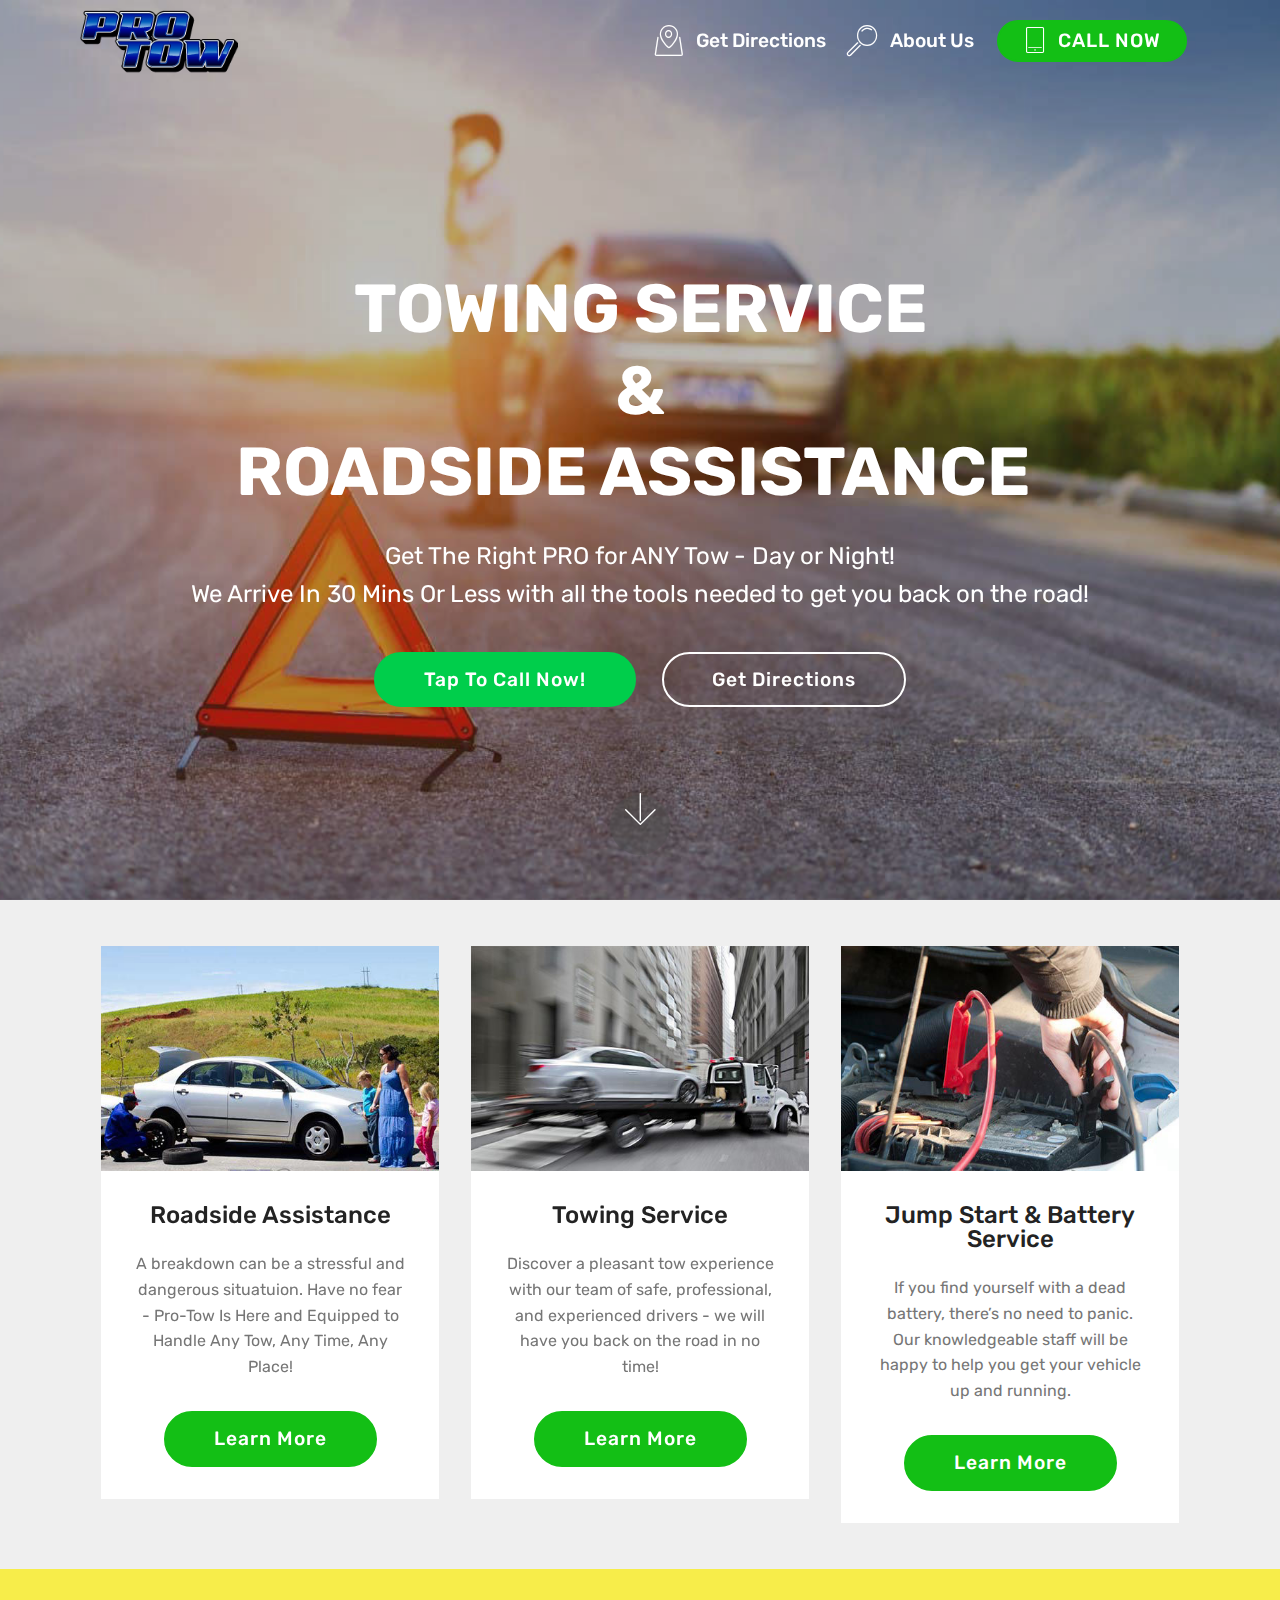
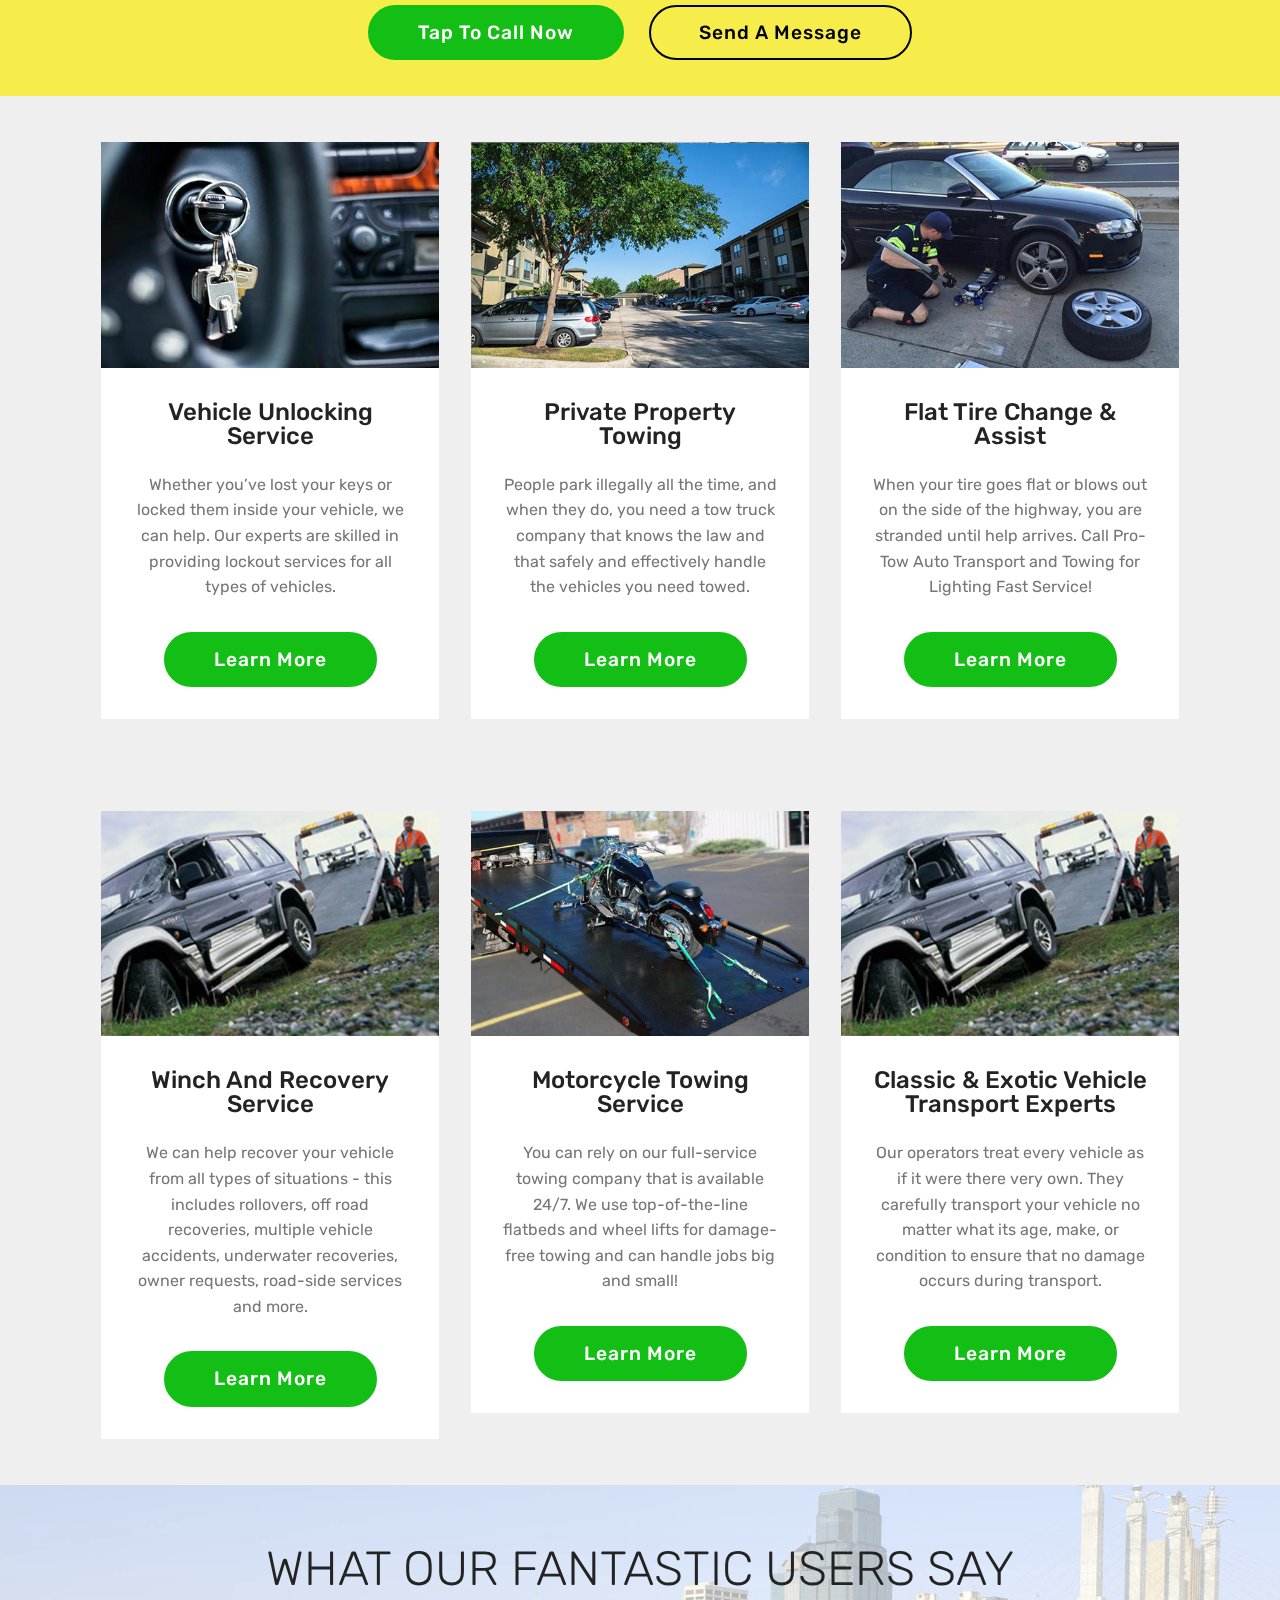
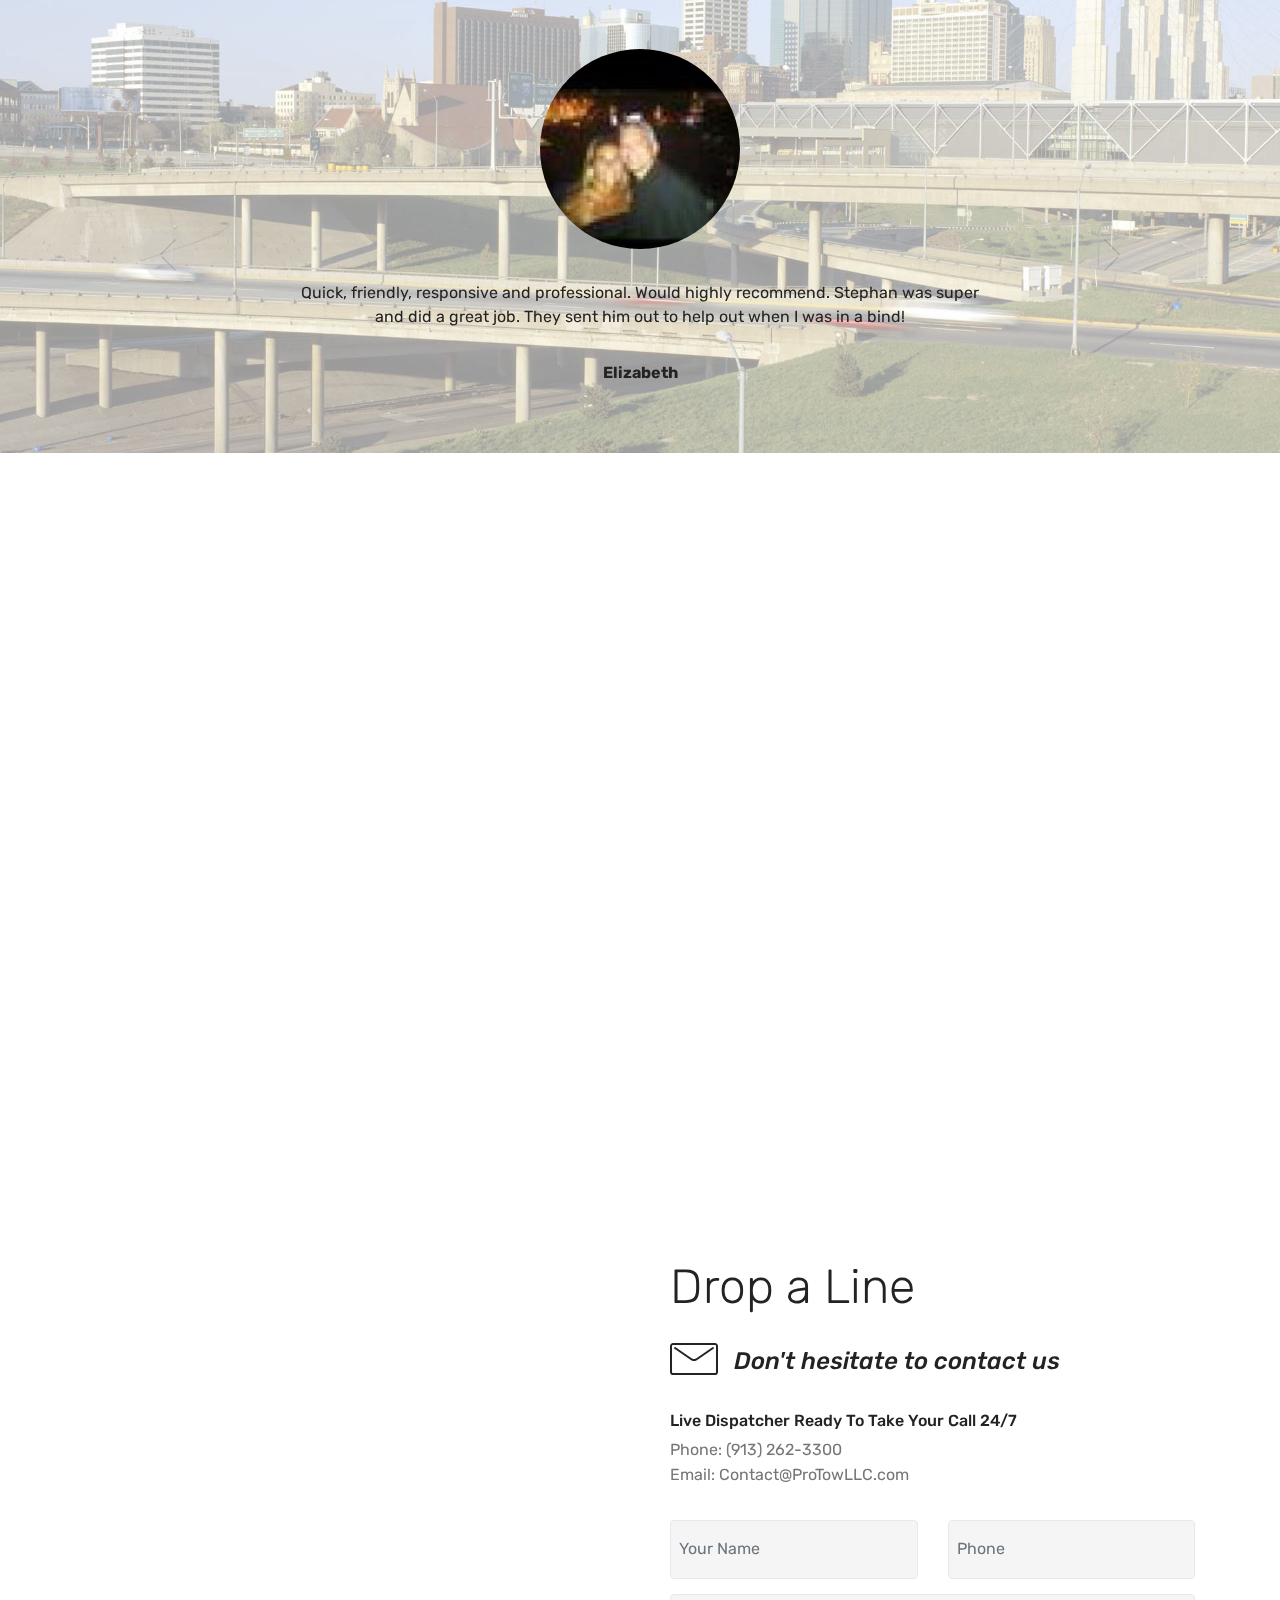
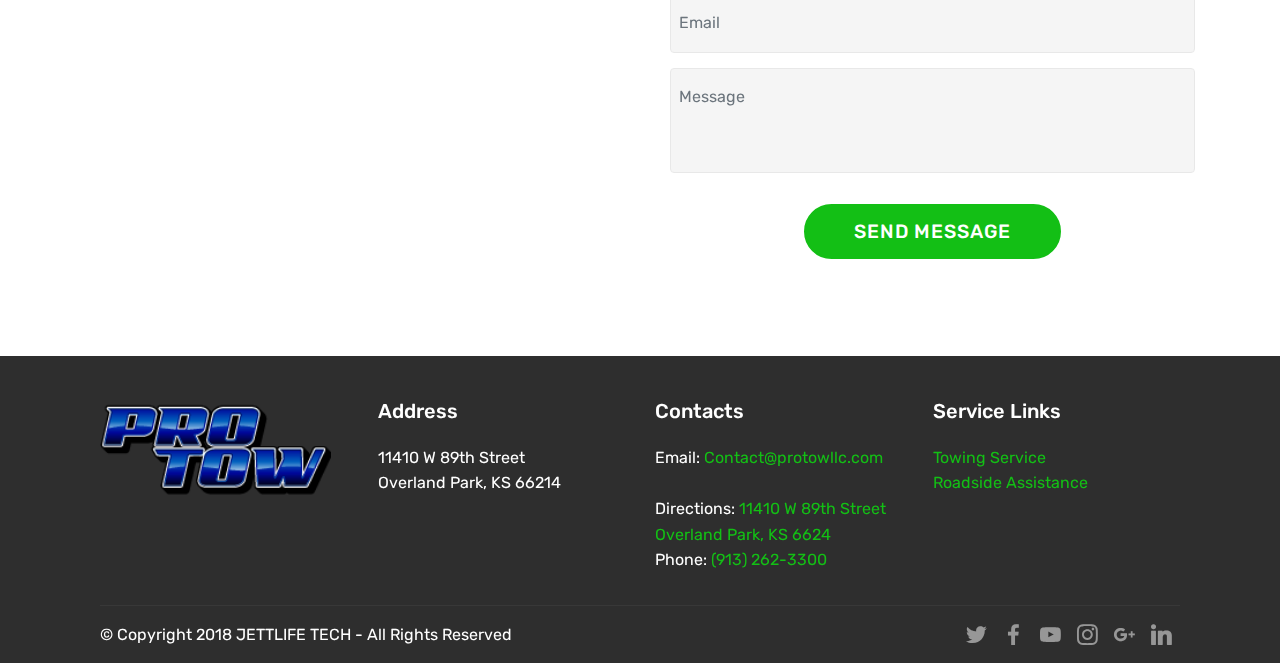
<file: index.html>
<!DOCTYPE html>
<html >
<head>
  <!-- Site made with Mobirise Website Builder v4.8.1, https://mobirise.com -->
  <meta charset="UTF-8">
  <meta http-equiv="X-UA-Compatible" content="IE=edge">
  <meta name="generator" content="Mobirise v4.8.1, mobirise.com">
  <meta name="viewport" content="width=device-width, initial-scale=1, minimum-scale=1">
  <link rel="shortcut icon" href="assets/images/icon-on-device-128x128.png" type="image/x-icon">
  <meta name="description" content="">
  <title>Home</title>
  <link rel="stylesheet" href="assets/web/assets/mobirise-icons/mobirise-icons.css">
  <link rel="stylesheet" href="assets/tether/tether.min.css">
  <link rel="stylesheet" href="assets/bootstrap/css/bootstrap.min.css">
  <link rel="stylesheet" href="assets/bootstrap/css/bootstrap-grid.min.css">
  <link rel="stylesheet" href="assets/bootstrap/css/bootstrap-reboot.min.css">
  <link rel="stylesheet" href="assets/dropdown/css/style.css">
  <link rel="stylesheet" href="assets/socicon/css/styles.css">
  <link rel="stylesheet" href="assets/theme/css/style.css">
  <link rel="stylesheet" href="assets/mobirise/css/mbr-additional.css" type="text/css">
  
  
  
</head>
<body>
  <section class="menu cid-qTkzRZLJNu" once="menu" id="menu1-0">

    

    <nav class="navbar navbar-expand beta-menu navbar-dropdown align-items-center navbar-fixed-top navbar-toggleable-sm bg-color transparent">
        <button class="navbar-toggler navbar-toggler-right" type="button" data-toggle="collapse" data-target="#navbarSupportedContent" aria-controls="navbarSupportedContent" aria-expanded="false" aria-label="Toggle navigation">
            <div class="hamburger">
                <span></span>
                <span></span>
                <span></span>
                <span></span>
            </div>
        </button>
        <div class="menu-logo">
            <div class="navbar-brand">
                <span class="navbar-logo">
                    <a href="https://protowllc.com">
                         <img src="assets/images/pro-tow-llc-company-logo-200px-200x83.png" alt="Pro-Tow Auto Transport and Towing Company Logo" title="Pro-Tow Auto Transport and Towing Company Branding" style="height: 4.1rem;">
                    </a>
                </span>
                
            </div>
        </div>
        <div class="collapse navbar-collapse" id="navbarSupportedContent">
            <ul class="navbar-nav nav-dropdown" data-app-modern-menu="true"><li class="nav-item">
                    <a class="nav-link link text-white display-4" href="https://www.google.com/maps/dir/''/Pro-Tow+Auto+Transport+and+Towing/data=!4m5!4m4!1m0!1m2!1m1!1s0x87c0ebc703719d69:0x50f470a2d2b680a8?sa=X&ved=2ahUKEwjU0ZHWvJXdAhUD5awKHeAoAIsQ9RcwDHoECAgQFQ"><span class="mbri-map-pin mbr-iconfont mbr-iconfont-btn"></span>
                        Get Directions</a>
                </li>
                <li class="nav-item">
                    <a class="nav-link link text-white display-4" href="https://protowllc.com/about-us/">
                        <span class="mbri-search mbr-iconfont mbr-iconfont-btn"></span>
                        About Us
                    </a>
                </li></ul>
            <div class="navbar-buttons mbr-section-btn"><a class="btn btn-sm btn-primary display-4" href="tel:913-262-3300"><span class="mbri-tablet-vertical mbr-iconfont mbr-iconfont-btn"></span>
                    
                    CALL NOW</a></div>
        </div>
    </nav>
</section>

<section class="engine"><a href="https://mobiri.se/c">free web builder</a></section><section class="cid-qTkA127IK8 mbr-fullscreen mbr-parallax-background" id="header2-1">

    

    <div class="mbr-overlay" style="opacity: 0.3; background-color: rgb(35, 35, 35);"></div>

    <div class="container align-center">
        <div class="row justify-content-md-center">
            <div class="mbr-white col-md-10">
                <h1 class="mbr-section-title mbr-bold pb-3 mbr-fonts-style display-1"><br>TOWING SERVICE <br>&amp;<br> ROADSIDE ASSISTANCE&nbsp;</h1>
                
                <p class="mbr-text pb-3 mbr-fonts-style display-5">Get The Right PRO for ANY Tow - Day or Night!<br>We Arrive In 30 Mins Or Less with all the tools needed to get you back on the road!<br></p>
                <div class="mbr-section-btn"><a class="btn btn-md btn-secondary display-4" href="tel:9132384157">Tap To Call Now!</a>
                    <a class="btn btn-md btn-white-outline display-4" href="https://www.google.com/maps/dir/''/Pro-Tow+Auto+Transport+and+Towing/data=!4m5!4m4!1m0!1m2!1m1!1s0x87c0ebc703719d69:0x50f470a2d2b680a8?sa=X&ved=2ahUKEwjU0ZHWvJXdAhUD5awKHeAoAIsQ9RcwDHoECAgQFQ" target="_blank">Get Directions</a></div>
            </div>
        </div>
    </div>
    <div class="mbr-arrow hidden-sm-down" aria-hidden="true">
        <a href="#next">
            <i class="mbri-down mbr-iconfont"></i>
        </a>
    </div>
</section>

<section class="features3 cid-r23EgSwYrF" id="features3-3">

    

    
    <div class="container">
        <div class="media-container-row">
            <div class="card p-3 col-12 col-md-6 col-lg-4">
                <div class="card-wrapper">
                    <div class="card-img">
                        <img src="assets/images/roadside-assistance-500px-480x320.jpg" alt="Mobirise" title="">
                    </div>
                    <div class="card-box">
                        <h4 class="card-title mbr-fonts-style display-5">
                            Roadside Assistance</h4>
                        <p class="mbr-text mbr-fonts-style display-7">
                            A breakdown can be a stressful and dangerous situatuion. Have no fear - Pro-Tow Is Here and Equipped to Handle Any Tow, Any Time, Any Place!</p>
                    </div>
                    <div class="mbr-section-btn text-center"><a href="https://mobirise.com" class="btn btn-primary display-4">
                            Learn More
                        </a></div>
                </div>
            </div>

            <div class="card p-3 col-12 col-md-6 col-lg-4">
                <div class="card-wrapper">
                    <div class="card-img">
                        <img src="assets/images/towing-service500px-480x320.jpg" alt="Towing Service Image " title="Towing Service Image">
                    </div>
                    <div class="card-box">
                        <h4 class="card-title mbr-fonts-style display-5">
                            Towing Service</h4>
                        <p class="mbr-text mbr-fonts-style display-7">
                            Discover a pleasant tow experience with our team of safe, professional, and experienced drivers - we will have you back on the road in no time!
                        </p>
                    </div>
                    <div class="mbr-section-btn text-center"><a href="page1.html" class="btn btn-primary display-4">
                            Learn More
                        </a></div>
                </div>
            </div>

            <div class="card p-3 col-12 col-md-6 col-lg-4">
                <div class="card-wrapper">
                    <div class="card-img">
                        <img src="assets/images/jump-start-service500px-480x320.jpg" alt="Jump Start Service" title="Jump Start Service">
                    </div>
                    <div class="card-box">
                        <h4 class="card-title mbr-fonts-style display-5">
                            Jump Start &amp; Battery Service</h4>
                        <p class="mbr-text mbr-fonts-style display-7">
                            If you find yourself with a dead battery, there’s no need to panic. Our knowledgeable staff will be happy to help you get your vehicle up and running.</p>
                    </div>
                    <div class="mbr-section-btn text-center"><a href="https://mobirise.com" class="btn btn-primary display-4">
                            Learn More
                        </a></div>
                </div>
            </div>

            
        </div>
    </div>
</section>

<section class="mbr-section content8 cid-r2H23vNkNH" id="content8-8">

    

    <div class="container">
        <div class="media-container-row title">
            <div class="col-12 col-md-8">
                <div class="mbr-section-btn align-center"><a class="btn btn-primary display-4" href="tel:9132623300">Tap To Call Now</a>
                    <a class="btn btn-black-outline display-4" href="mailto:Contact@ProTowLLC.com">Send A Message</a></div>
            </div>
        </div>
    </div>
</section>

<section class="features3 cid-r2H21S6QHF" id="features3-6">

    

    
    <div class="container">
        <div class="media-container-row">
            <div class="card p-3 col-12 col-md-6 col-lg-4">
                <div class="card-wrapper">
                    <div class="card-img">
                        <img src="assets/images/vehicle-lockout500px-480x320.jpg" alt="Vehicle Unlock Service, Pro-Tow Auto Transport and Towing" title="Vehicle Unlock Service, Pro-Tow Auto Transport and Towing">
                    </div>
                    <div class="card-box">
                        <h4 class="card-title mbr-fonts-style display-5">
                            Vehicle Unlocking Service</h4>
                        <p class="mbr-text mbr-fonts-style display-7">
                            Whether you’ve lost your keys or locked them inside your vehicle, we can help. Our experts are skilled in providing lockout services for all types of vehicles.</p>
                    </div>
                    <div class="mbr-section-btn text-center">
                        <a href="https://mobirise.com" class="btn btn-primary display-4">
                            Learn More
                        </a>
                    </div>
                </div>
            </div>

            <div class="card p-3 col-12 col-md-6 col-lg-4">
                <div class="card-wrapper">
                    <div class="card-img">
                        <img src="assets/images/private-property-towing500px-480x320.jpg" alt="Private Property Towing Service, Pro-Tow Auto Transport and Towing" title="Private Property Towing Service, Pro-Tow Auto Transport and Towing">
                    </div>
                    <div class="card-box">
                        <h4 class="card-title mbr-fonts-style display-5">
                            Private Property Towing</h4>
                        <p class="mbr-text mbr-fonts-style display-7">
                            People park illegally all the time, and when they do, you need a tow truck company that knows the law and that safely and effectively handle the vehicles you need towed.
                        </p>
                    </div>
                    <div class="mbr-section-btn text-center"><a href="https://mobirise.com" class="btn btn-primary display-4">
                            Learn More
                        </a></div>
                </div>
            </div>

            <div class="card p-3 col-12 col-md-6 col-lg-4">
                <div class="card-wrapper">
                    <div class="card-img">
                        <img src="assets/images/flat-tire-change500px-480x320.jpg" alt="Flat Tire Change &amp; Assist, Pro-Tow Auto Transport and Towing" title="Flat Tire Change &amp; Assist, Pro-Tow Auto Transport and Towing">
                    </div>
                    <div class="card-box">
                        <h4 class="card-title mbr-fonts-style display-5">Flat Tire Change &amp; Assist</h4>
                        <p class="mbr-text mbr-fonts-style display-7">
                            When your tire goes flat or blows out on the side of the highway, you are stranded until help arrives. Call Pro-Tow Auto Transport and Towing for Lighting Fast Service!
                        </p>
                    </div>
                    <div class="mbr-section-btn text-center">
                        <a href="https://mobirise.com" class="btn btn-primary display-4">
                            Learn More
                        </a>
                    </div>
                </div>
            </div>

            
        </div>
    </div>
</section>

<section class="features3 cid-r2H2HqS90j" id="features3-b">

    

    
    <div class="container">
        <div class="media-container-row">
            <div class="card p-3 col-12 col-md-6 col-lg-4">
                <div class="card-wrapper">
                    <div class="card-img">
                        <img src="assets/images/winch-and-recovery-service500px-480x320.jpg" alt="Winch And Recovery Service, Pro-Tow Auto Transport and Towing" title="Winch And Recovery Service, Pro-Tow Auto Transport and Towing">
                    </div>
                    <div class="card-box">
                        <h4 class="card-title mbr-fonts-style display-5">Winch And Recovery Service</h4>
                        <p class="mbr-text mbr-fonts-style display-7">
                            We can help recover your vehicle from all types of situations - this includes rollovers, off road recoveries, multiple vehicle accidents, underwater recoveries, owner requests, road-side services and more.</p>
                    </div>
                    <div class="mbr-section-btn text-center">
                        <a href="https://mobirise.com" class="btn btn-primary display-4">
                            Learn More
                        </a>
                    </div>
                </div>
            </div>

            <div class="card p-3 col-12 col-md-6 col-lg-4">
                <div class="card-wrapper">
                    <div class="card-img">
                        <img src="assets/images/motorcycle-towing500px-480x320.jpg" alt="Motorcycle Towing Service, Pro-Tow Auto Transport and Towing" title="Motorcycle Towing Service, Pro-Tow Auto Transport and Towing">
                    </div>
                    <div class="card-box">
                        <h4 class="card-title mbr-fonts-style display-5">Motorcycle Towing Service</h4>
                        <p class="mbr-text mbr-fonts-style display-7">You can rely on our full-service towing company that is available 24/7. We use top-of-the-line flatbeds and wheel lifts for damage-free towing and can handle jobs big and small!
                        </p>
                    </div>
                    <div class="mbr-section-btn text-center">
                        <a href="https://mobirise.com" class="btn btn-primary display-4">
                            Learn More
                        </a>
                    </div>
                </div>
            </div>

            <div class="card p-3 col-12 col-md-6 col-lg-4">
                <div class="card-wrapper">
                    <div class="card-img">
                        <img src="assets/images/winch-and-recovery-service500px-480x320.jpg" alt="Winch &amp; Recovery Service, Pro-Tow Auto Transport and Towing" title="Winch &amp; Recovery Service, Pro-Tow Auto Transport and Towing">
                    </div>
                    <div class="card-box">
                        <h4 class="card-title mbr-fonts-style display-5">Classic &amp; Exotic Vehicle Transport Experts</h4>
                        <p class="mbr-text mbr-fonts-style display-7">
                            Our operators treat every vehicle as if it were there very own. They carefully transport your vehicle no matter what its age, make, or condition to ensure that no damage occurs during transport.
                        </p>
                    </div>
                    <div class="mbr-section-btn text-center">
                        <a href="https://mobirise.com" class="btn btn-primary display-4">
                            Learn More
                        </a>
                    </div>
                </div>
            </div>

            
        </div>
    </div>
</section>

<section class="carousel slide testimonials-slider cid-r2Hnzl7Y7X" id="testimonials-slider1-d">
    
    

    <div class="mbr-overlay" style="opacity: 0.6; background-color: rgb(255, 255, 255);">
    </div>

    <div class="container text-center">
        <h2 class="pb-5 mbr-fonts-style display-2">
            WHAT OUR FANTASTIC USERS SAY
        </h2>

        <div class="carousel slide" data-ride="carousel" role="listbox">
            <div class="carousel-inner">
                
                
            <div class="carousel-item">
                    <div class="user col-md-8">
                        <div class="user_image">
                            <img src="assets/images/elizabeth-j.-150x150.jpg" alt="Elizabeth J." title="Elizabeth J.">
                        </div>
                        <div class="user_text pb-3">
                            <p class="mbr-fonts-style display-7">Quick, friendly, responsive and professional. Would highly recommend. Stephan was super and did a great job. They sent him out to help out when I was in a bind!
<br></p>
                        </div>
                        <div class="user_name mbr-bold pb-2 mbr-fonts-style display-7">Elizabeth</div>
                        
                    </div>
                </div><div class="carousel-item">
                    <div class="user col-md-8">
                        <div class="user_image">
                            <img src="assets/images/christen-gabriela-150x150.png" alt="Christen Gabriela customer review" title="Christen Gabriela, Customer Review">
                        </div>
                        <div class="user_text pb-3">
                            <p class="mbr-fonts-style display-7">I had a flat tire without a spare, and need road side assistance right away. 22 minutes, and 10 seconds later... My car was being towed by Pro-Tow. Talk about amazing service.
<br></p>
                        </div>
                        <div class="user_name mbr-bold pb-2 mbr-fonts-style display-7">Christen</div>
                        
                    </div>
                </div><div class="carousel-item">
                    <div class="user col-md-8">
                        <div class="user_image">
                            <img src="assets/images/janenedorine-lewandowski-150x150.png" alt="Janenedorine Lewandowski customer review" title="Janenedorine Lewandowski, Customer Review">
                        </div>
                        <div class="user_text pb-3">
                            <p class="mbr-fonts-style display-7">Five Star Service! I’m deeply impressed on how professional Pro Tow is wiht their customers. You tend to think that a towing company as having horrible serivice, but they were nice, and courteous. Our jeep has been having transmission problem that we should have fixed, but we tried to get an extra mile out of our baby.
<br></p>
                        </div>
                        <div class="user_name mbr-bold pb-2 mbr-fonts-style display-7">Janenedorine</div>
                        
                    </div>
                </div><div class="carousel-item">
                    <div class="user col-md-8">
                        <div class="user_image">
                            <img src="assets/images/stephanie-estrada-150x150.png" alt="Stephanie Estrada customer review" title="Stephanie Estrada, Customer Review">
                        </div>
                        <div class="user_text pb-3">
                            <p class="mbr-fonts-style display-7">Best tow truck company around! Would not ever think of calling anyone else. Highly recommend contacting them. Timely, showed concern for the well being of my vehicle and friendly. Wonderful experience.
<br></p>
                        </div>
                        <div class="user_name mbr-bold pb-2 mbr-fonts-style display-7">Stephanie</div>
                        
                    </div>
                </div></div>

            <div class="carousel-controls">
                <a class="carousel-control-prev" role="button" data-slide="prev">
                  <span aria-hidden="true" class="mbri-arrow-prev mbr-iconfont"></span>
                  <span class="sr-only">Previous</span>
                </a>
                
                <a class="carousel-control-next" role="button" data-slide="next">
                  <span aria-hidden="true" class="mbri-arrow-next mbr-iconfont"></span>
                  <span class="sr-only">Next</span>
                </a>
            </div>
        </div>
    </div>
</section>

<section class="cid-r2H29csuu4" id="video2-a">

    
    
    <figure class="mbr-figure align-center">
        <div class="video-block" style="width: 100%;">
            <div><iframe class="mbr-embedded-video" src="https://www.youtube.com/embed/xPAg9vRjeoI?rel=0&amp;amp;showinfo=0&amp;autoplay=1&amp;loop=1&amp;playlist=xPAg9vRjeoI" width="1280" height="720" frameborder="0" allowfullscreen></iframe></div>
        </div>
    </figure>
</section>

<section class="mbr-section form4 cid-r2Hsc19XNa" id="form4-f">

    

    
    <div class="container">
        <div class="row">
            <div class="col-md-6">
                <div class="google-map"><iframe frameborder="0" style="border:0" src="https://www.google.com/maps/embed/v1/place?key=AIzaSyA0Dx_boXQiwvdz8sJHoYeZNVTdoWONYkU&amp;q=place_id:ChIJIRcscVDrwIcROt0vYeQARsU" allowfullscreen=""></iframe></div>
            </div>
            <div class="col-md-6">
                <h2 class="pb-3 align-left mbr-fonts-style display-2">
                    Drop a Line
                </h2>
                <div>
                    <div class="icon-block pb-3">
                        <span class="icon-block__icon">
                            <span class="mbri-letter mbr-iconfont"></span>
                        </span>
                        <h4 class="icon-block__title align-left mbr-fonts-style display-5">
                            Don't hesitate to contact us
                        </h4>
                    </div>
                    <div class="icon-contacts pb-3">
                        <h5 class="align-left mbr-fonts-style display-7">Live Dispatcher Ready To Take Your Call 24/7</h5>
                        <p class="mbr-text align-left mbr-fonts-style display-7">
                            Phone: (913) 262-3300&nbsp;<br>
                            Email: Contact@ProTowLLC.com
                        </p>
                    </div>
                </div>
                <div data-form-type="formoid">
                    <div data-form-alert="" hidden="">Thanks for filling out the form!</div>
                    <form class="block mbr-form" action="https://mobirise.com/" method="post" data-form-title="Mobirise Form"><input type="hidden" name="email" data-form-email="true" value="Ihj81ZKtKkiKBWoh7rPDQNQUFKsALfVp1ksKjC07FOszImGD8S/yTxdbVeAewbMHHdyUGeMg4MgDBjKBlpCQ3PabWS4v9iyyqIWQfbCXK2319Xk3M5yQmZI+yzFRFsj5" data-form-field="Email">
                        <div class="row">
                            <div class="col-md-6 multi-horizontal" data-for="name">
                                <input type="text" class="form-control input" name="name" data-form-field="Name" placeholder="Your Name" required="" id="name-form4-f">
                            </div>
                            <div class="col-md-6 multi-horizontal" data-for="phone">
                                <input type="text" class="form-control input" name="phone" data-form-field="Phone" placeholder="Phone" required="" id="phone-form4-f">
                            </div>
                            <div class="col-md-12" data-for="email">
                                <input type="text" class="form-control input" name="email" data-form-field="Email" placeholder="Email" required="" id="email-form4-f">
                            </div>
                            <div class="col-md-12" data-for="message">
                                <textarea class="form-control input" name="message" rows="3" data-form-field="Message" placeholder="Message" style="resize:none" id="message-form4-f"></textarea>
                            </div>
                            <div class="input-group-btn col-md-12" style="margin-top: 10px;">
                                <button href="" type="submit" class="btn btn-primary btn-form display-4">SEND MESSAGE</button>
                            </div>
                        </div>
                    </form>
                </div>
            </div>
        </div>
    </div>
</section>

<section class="cid-qTkAaeaxX5" id="footer1-2">

    

    

    <div class="container">
        <div class="media-container-row content text-white">
            <div class="col-12 col-md-3">
                <div class="media-wrap">
                    <a href="https://mobirise.com/">
                        <img src="assets/images/pro-tow-llc-company-logo-200px-200x83.png" alt="Mobirise" title="">
                    </a>
                </div>
            </div>
            <div class="col-12 col-md-3 mbr-fonts-style display-7">
                <h5 class="pb-3">
                    Address
                </h5>
                <p class="mbr-text">11410 W 89th Street<br>Overland Park, KS 66214</p>
            </div>
            <div class="col-12 col-md-3 mbr-fonts-style display-7">
                <h5 class="pb-3">
                    Contacts
                </h5>
                <p class="mbr-text">
                    Email: <a href="mailto:Contact@ProTowLLC.com">Contact@protowllc.com </a>&nbsp; &nbsp;&nbsp;<br>Directions:&nbsp;<a href="https://www.google.com/maps/dir/''/Pro-Tow+Auto+Transport+and+Towing/data=!4m5!4m4!1m0!1m2!1m1!1s0x87c0ebc703719d69:0x50f470a2d2b680a8?sa=X&ved=2ahUKEwjU0ZHWvJXdAhUD5awKHeAoAIsQ9RcwDHoECAgQFQ">11410 W 89th Street Overland Park, KS 6624</a><br>Phone: <a href="tel:9132623300">(913) 262-3300</a></p>
            </div>
            <div class="col-12 col-md-3 mbr-fonts-style display-7">
                <h5 class="pb-3">
                    Service Links</h5>
                <p class="mbr-text"><a href="https://protowllc.com/category/towing-service/">Towing Service</a><br><a href="https://protowllc.com/category/roadside-assistance/">Roadside Assistance</a></p>
            </div>
        </div>
        <div class="footer-lower">
            <div class="media-container-row">
                <div class="col-sm-12">
                    <hr>
                </div>
            </div>
            <div class="media-container-row mbr-white">
                <div class="col-sm-6 copyright">
                    <p class="mbr-text mbr-fonts-style display-7">
                        © Copyright 2018 JETTLIFE TECH - All Rights Reserved
                    </p>
                </div>
                <div class="col-md-6">
                    <div class="social-list align-right">
                        <div class="soc-item">
                            <a href="https://twitter.com/ProTowTowing" target="_blank">
                                <span class="mbr-iconfont mbr-iconfont-social socicon-twitter socicon"></span>
                            </a>
                        </div>
                        <div class="soc-item">
                            <a href="https://fb.me/Protow.Auto.Transport.And.Towing" target="_blank">
                                <span class="mbr-iconfont mbr-iconfont-social socicon-facebook socicon"></span>
                            </a>
                        </div>
                        <div class="soc-item">
                            <a href="https://www.youtube.com/channel/UClJFbrLo0nNMiADUGwO9_WA" target="_blank">
                                <span class="mbr-iconfont mbr-iconfont-social socicon-youtube socicon"></span>
                            </a>
                        </div>
                        <div class="soc-item">
                            <a href="https://www.instagram.com/protowllckc/" target="_blank">
                                <span class="mbr-iconfont mbr-iconfont-social socicon-instagram socicon"></span>
                            </a>
                        </div>
                        <div class="soc-item">
                            <a href="https://plus.google.com/b/100916936386983888292/100916936386983888292" target="_blank">
                                <span class="mbr-iconfont mbr-iconfont-social socicon-googleplus socicon"></span>
                            </a>
                        </div>
                        <div class="soc-item">
                            <a href="https://www.linkedin.com/company/pro-tow-auto-transport-and-towing/" target="_blank">
                                <span class="mbr-iconfont mbr-iconfont-social socicon-linkedin socicon"></span>
                            </a>
                        </div>
                    </div>
                </div>
            </div>
        </div>
    </div>
</section>


  <script src="assets/web/assets/jquery/jquery.min.js"></script>
  <script src="assets/popper/popper.min.js"></script>
  <script src="assets/tether/tether.min.js"></script>
  <script src="assets/bootstrap/js/bootstrap.min.js"></script>
  <script src="assets/smoothscroll/smooth-scroll.js"></script>
  <script src="assets/dropdown/js/script.min.js"></script>
  <script src="assets/touchswipe/jquery.touch-swipe.min.js"></script>
  <script src="assets/parallax/jarallax.min.js"></script>
  <script src="assets/bootstrapcarouselswipe/bootstrap-carousel-swipe.js"></script>
  <script src="assets/mbr-testimonials-slider/mbr-testimonials-slider.js"></script>
  <script src="assets/theme/js/script.js"></script>
  <script src="assets/formoid/formoid.min.js"></script>
  
  
</body>
</html>
</file>
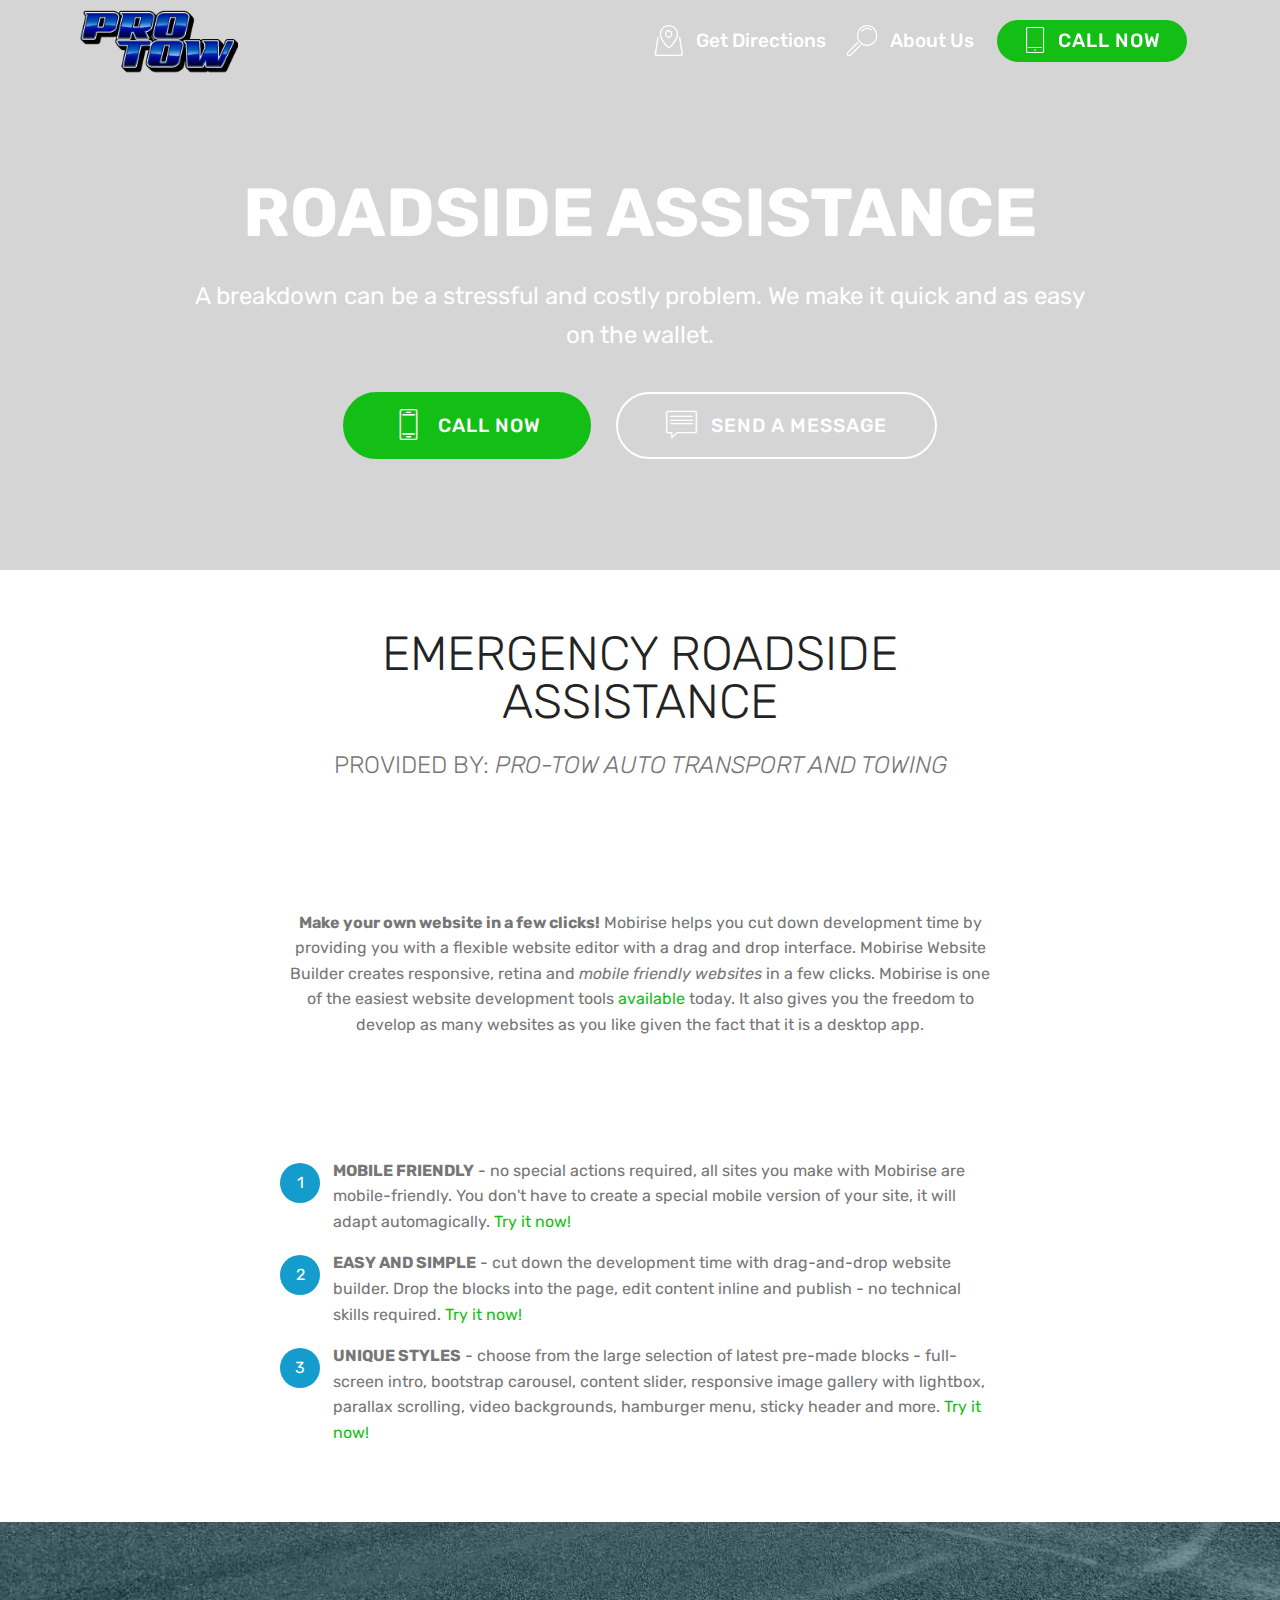
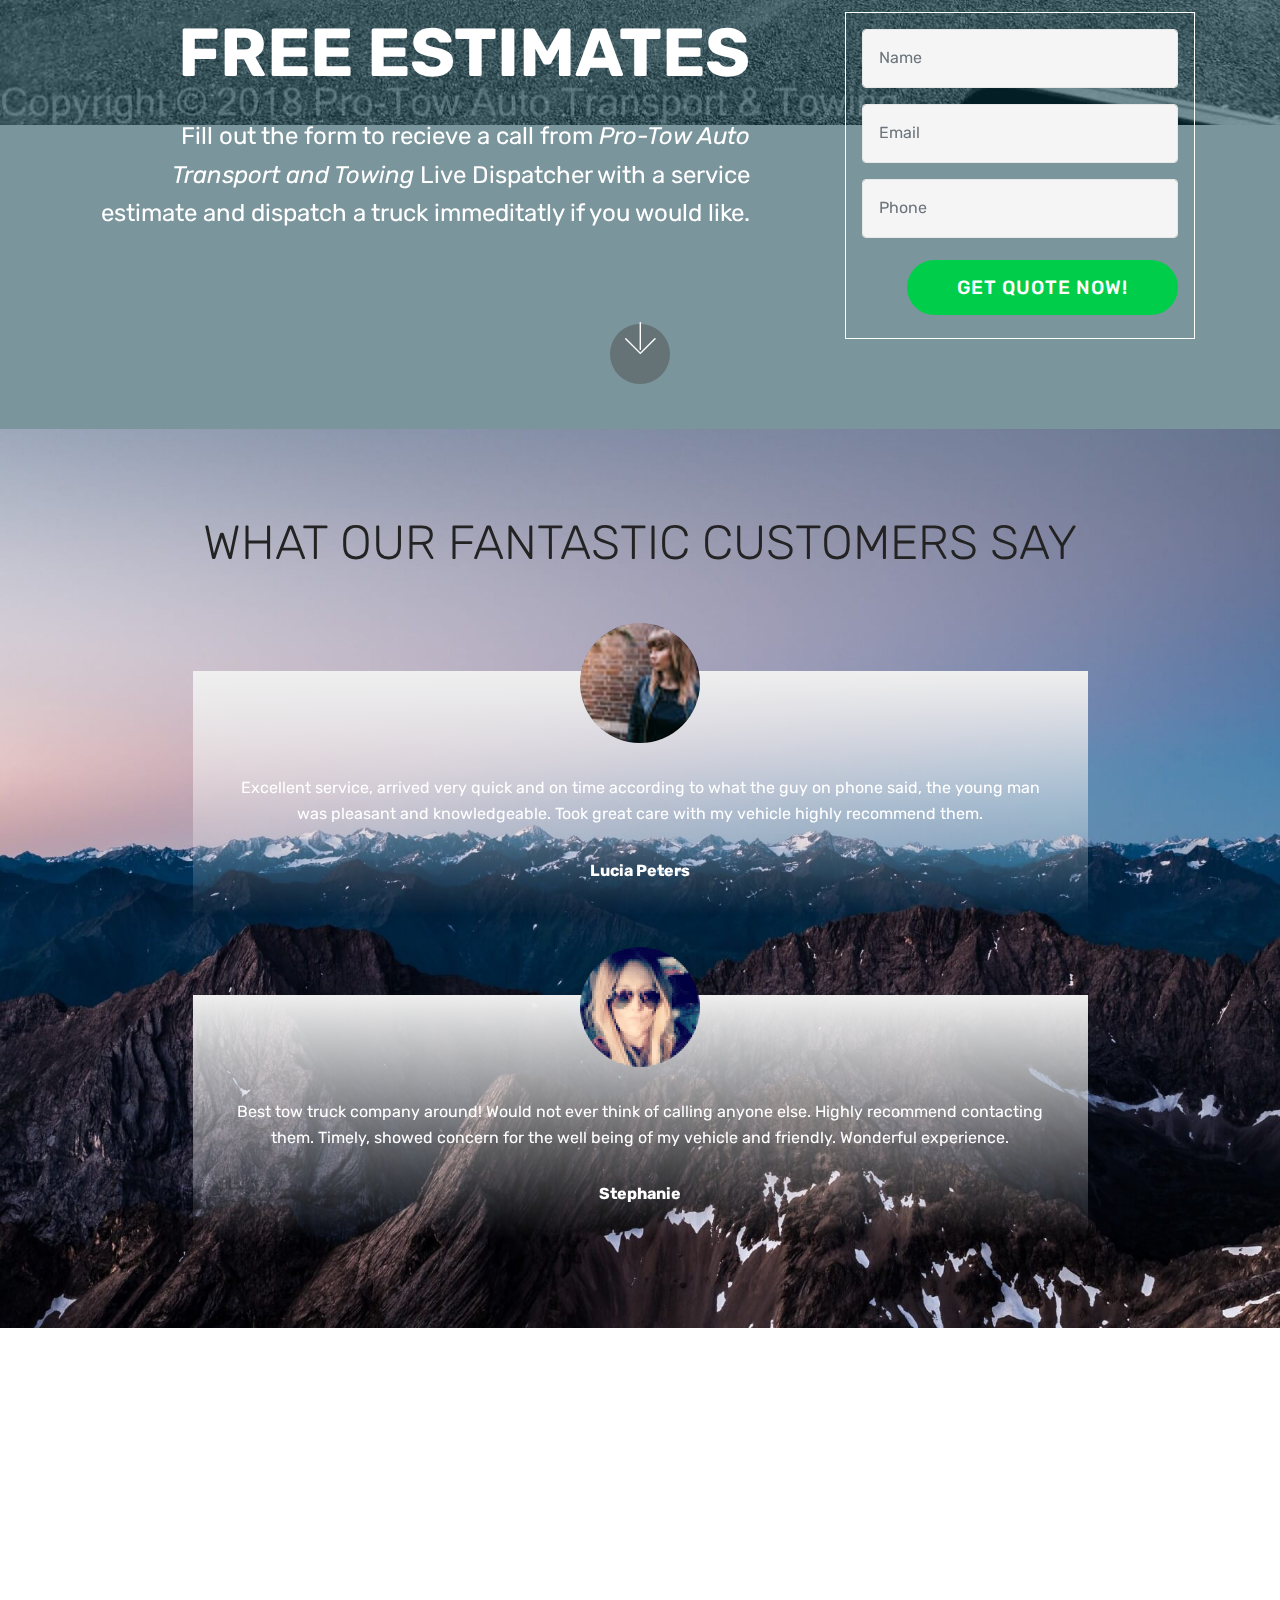
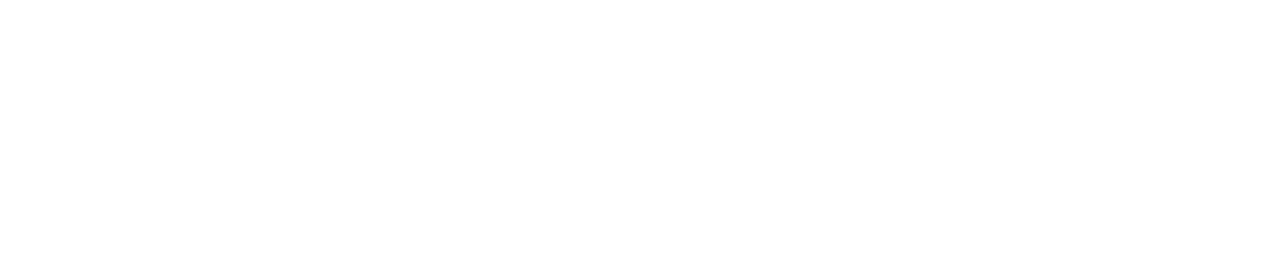
<file: page1.html>
<!DOCTYPE html>
<html >
<head>
  <!-- Site made with Mobirise Website Builder v4.8.1, https://mobirise.com -->
  <meta charset="UTF-8">
  <meta http-equiv="X-UA-Compatible" content="IE=edge">
  <meta name="generator" content="Mobirise v4.8.1, mobirise.com">
  <meta name="viewport" content="width=device-width, initial-scale=1, minimum-scale=1">
  <link rel="shortcut icon" href="assets/images/icon-on-device-128x128.png" type="image/x-icon">
  <meta name="description" content="Site Generator Description">
  <title>Towing Service</title>
  <link rel="stylesheet" href="assets/web/assets/mobirise-icons/mobirise-icons.css">
  <link rel="stylesheet" href="assets/tether/tether.min.css">
  <link rel="stylesheet" href="assets/bootstrap/css/bootstrap.min.css">
  <link rel="stylesheet" href="assets/bootstrap/css/bootstrap-grid.min.css">
  <link rel="stylesheet" href="assets/bootstrap/css/bootstrap-reboot.min.css">
  <link rel="stylesheet" href="assets/dropdown/css/style.css">
  <link rel="stylesheet" href="assets/socicon/css/styles.css">
  <link rel="stylesheet" href="assets/theme/css/style.css">
  <link rel="stylesheet" href="assets/mobirise/css/mbr-additional.css" type="text/css">
  
  
  
</head>
<body>
  <section class="menu cid-qTkzRZLJNu" once="menu" id="menu1-e">

    

    <nav class="navbar navbar-expand beta-menu navbar-dropdown align-items-center navbar-fixed-top navbar-toggleable-sm bg-color transparent">
        <button class="navbar-toggler navbar-toggler-right" type="button" data-toggle="collapse" data-target="#navbarSupportedContent" aria-controls="navbarSupportedContent" aria-expanded="false" aria-label="Toggle navigation">
            <div class="hamburger">
                <span></span>
                <span></span>
                <span></span>
                <span></span>
            </div>
        </button>
        <div class="menu-logo">
            <div class="navbar-brand">
                <span class="navbar-logo">
                    <a href="https://protowllc.com">
                         <img src="assets/images/pro-tow-llc-company-logo-200px-200x83.png" alt="Pro-Tow Auto Transport and Towing Company Logo" title="Pro-Tow Auto Transport and Towing Company Branding" style="height: 4.1rem;">
                    </a>
                </span>
                
            </div>
        </div>
        <div class="collapse navbar-collapse" id="navbarSupportedContent">
            <ul class="navbar-nav nav-dropdown" data-app-modern-menu="true"><li class="nav-item">
                    <a class="nav-link link text-white display-4" href="https://www.google.com/maps/dir/''/Pro-Tow+Auto+Transport+and+Towing/data=!4m5!4m4!1m0!1m2!1m1!1s0x87c0ebc703719d69:0x50f470a2d2b680a8?sa=X&ved=2ahUKEwjU0ZHWvJXdAhUD5awKHeAoAIsQ9RcwDHoECAgQFQ"><span class="mbri-map-pin mbr-iconfont mbr-iconfont-btn"></span>
                        Get Directions</a>
                </li>
                <li class="nav-item">
                    <a class="nav-link link text-white display-4" href="https://protowllc.com/about-us/">
                        <span class="mbri-search mbr-iconfont mbr-iconfont-btn"></span>
                        About Us
                    </a>
                </li></ul>
            <div class="navbar-buttons mbr-section-btn"><a class="btn btn-sm btn-primary display-4" href="tel:913-262-3300"><span class="mbri-tablet-vertical mbr-iconfont mbr-iconfont-btn"></span>
                    
                    CALL NOW</a></div>
        </div>
    </nav>
</section>

<section class="engine"><a href="https://mobiri.se/v">html templates</a></section><section class="header1 cid-r2I3scutRN" data-bg-video="https://www.youtube.com/watch?v=MBitK1SovUA&amp;feature=youtu.be" id="header1-g">

    

    <div class="mbr-overlay" style="opacity: 0.1; background-color: rgb(0, 0, 0);">
    </div>

    <div class="container">
        <div class="row justify-content-md-center">
            <div class="mbr-white col-md-10">
                <h1 class="mbr-section-title align-center mbr-bold pb-3 mbr-fonts-style display-1"><br>ROADSIDE ASSISTANCE</h1>
                
                <p class="mbr-text align-center pb-3 mbr-fonts-style display-5">
                    A breakdown can be a stressful and costly problem. We make it quick and as easy on the wallet.
                </p>
                <div class="mbr-section-btn align-center"><a class="btn btn-md btn-primary display-4" href="https://mobirise.com"><span class="mbri-mobile2 mbr-iconfont mbr-iconfont-btn"></span>
                        CALL NOW</a>
                    <a class="btn btn-md btn-white-outline display-4" href="https://mobirise.com"><span class="mbri-chat mbr-iconfont mbr-iconfont-btn"></span>
                        SEND A MESSAGE</a></div>
            </div>
        </div>
    </div>

</section>

<section class="mbr-section content4 cid-r2ImfIBbvs" id="content4-l">

    

    <div class="container">
        <div class="media-container-row">
            <div class="title col-12 col-md-8">
                <h2 class="align-center pb-3 mbr-fonts-style display-2">EMERGENCY ROADSIDE ASSISTANCE</h2>
                <h3 class="mbr-section-subtitle align-center mbr-light mbr-fonts-style display-5">PROVIDED BY:&nbsp;<em>PRO-TOW AUTO TRANSPORT AND TOWING</em><em><br></em></h3>
                
            </div>
        </div>
    </div>
</section>

<section class="mbr-section article content1 cid-r2ImBNb0p7" id="content1-n">
    
     

    <div class="container">
        <div class="media-container-row">
            <div class="mbr-text col-12 col-md-8 mbr-fonts-style display-7">
                <strong> Make your own website in a few clicks!</strong> Mobirise helps you cut down development time by providing you with a flexible website editor with a drag and drop interface. Mobirise Website Builder creates responsive, retina and <em>mobile friendly websites</em> in a few clicks. Mobirise is one of the easiest website development tools <a href="https://mobirise.com/">available</a> today. It also gives you the freedom to develop as many websites as you like given the fact that it is a desktop app.
            </div>
        </div>
    </div>
</section>

<section class="mbr-section article content11 cid-r2Imgp91al" id="content11-m">
     

    <div class="container">
        <div class="media-container-row">
            <div class="mbr-text counter-container col-12 col-md-8 mbr-fonts-style display-7">
                <ol>
                    <li><strong>MOBILE FRIENDLY</strong> - no special actions required, all sites you make with Mobirise are mobile-friendly. You don't have to create a special mobile version of your site, it will adapt automagically. <a href="https://mobirise.com/">Try it now!</a></li>
                    <li><strong>EASY AND SIMPLE</strong> - cut down the development time with drag-and-drop website builder. Drop the blocks into the page, edit content inline and publish - no technical skills required. <a href="https://mobirise.com/">Try it now!</a></li>
                    <li><strong>UNIQUE STYLES</strong> - choose from the large selection of latest pre-made blocks - full-screen intro, bootstrap carousel, content slider, responsive image gallery with lightbox, parallax scrolling, video backgrounds, hamburger menu, sticky header and more. <a href="https://mobirise.com/">Try it now!</a></li>
                </ol>
            </div>
        </div>
    </div>
</section>

<section class="cid-r2I4sgRQ48 mbr-parallax-background" id="header15-h">

    

    <div class="mbr-overlay" style="opacity: 0.5; background-color: rgb(7, 59, 76);"></div>

    <div class="container align-right">
<div class="row">
    <div class="mbr-white col-lg-8 col-md-7 content-container">
        <h1 class="mbr-section-title mbr-bold pb-3 mbr-fonts-style display-1">
            FREE ESTIMATES</h1>
        <p class="mbr-text pb-3 mbr-fonts-style display-5">
            Fill out the form to recieve a call from&nbsp;<em>Pro-Tow Auto Transport and Towing </em>Live Dispatcher with a service estimate and dispatch a truck immeditatly if you would like.</p>
    </div>
    <div class="col-lg-4 col-md-5">
    <div class="form-container">
        <div class="media-container-column" data-form-type="formoid">
            <div data-form-alert="" hidden="" class="align-center">
                Thanks for filling out the form!
            </div>
            <form class="mbr-form" action="https://mobirise.com/" method="post" data-form-title="Mobirise Form"><input type="hidden" name="email" data-form-email="true" value="iUmIoF8soYWHQRiTWa69rExcZjfc8SP8DLmegAUl0eloL9jQQ1qg356R0RG11mGsQGw1MdEzDZeZfCGNHURUeL0n4UABVronmf7qpsnKpvu6g4bJgIaKsA1tHcK3nVAV" data-form-field="Email">
                <div data-for="name">
                    <div class="form-group">
                        <input type="text" class="form-control px-3" name="name" data-form-field="Name" placeholder="Name" required="" id="name-header15-h">
                    </div>
                </div>
                <div data-for="email">
                    <div class="form-group">
                        <input type="email" class="form-control px-3" name="email" data-form-field="Email" placeholder="Email" required="" id="email-header15-h">
                    </div>
                </div>
                <div data-for="phone">
                    <div class="form-group">
                        <input type="tel" class="form-control px-3" name="phone" data-form-field="Phone" placeholder="Phone" id="phone-header15-h">
                    </div>
                </div>
                
                <span class="input-group-btn"><button href="" type="submit" class="btn btn-secondary btn-form display-4">GET QUOTE NOW!</button></span>
            </form>
        </div>
    </div>
    </div>
</div>
    </div>
    <div class="mbr-arrow hidden-sm-down" aria-hidden="true">
        <a href="#next">
            <i class="mbri-down mbr-iconfont"></i>
        </a>
    </div>
</section>

<section class="testimonials5 cid-r2IgDGjEZO" id="testimonials5-i">

    

    
    <div class="container">
        <div class="media-container-row">
            <div class="title col-12 align-center">
                <h2 class="pb-3 mbr-fonts-style display-2">
                    WHAT OUR FANTASTIC CUSTOMERS SAY
                </h2>
                
            </div>
        </div>
    </div>

    <div class="container">
        <div class="media-container-column">
            

            
        <div class="mbr-testimonial align-center col-12 col-md-10">
                <div class="panel-item">
                    <div class="card-block">
                        <div class="testimonial-photo">
                            <a href="https://goo.gl/maps/Xu5qq6ih7i82"><img src="assets/images/lucia-peters-60x60.jpg" alt="Lucia P" title="Customer Review"></a>
                        </div>
                        <p class="mbr-text mbr-fonts-style mbr-white display-7">
                           Excellent service, arrived very quick and on time according to what the guy on phone said, the young man was pleasant and knowledgeable. Took great care with my vehicle highly recommend them.</p>
                    </div>
                    <div class="card-footer">
                        <div class="mbr-author-name mbr-bold mbr-fonts-style mbr-white display-7">
                             Lucia Peters</div>
                        
                    </div>
                </div>
            </div><div class="mbr-testimonial align-center col-12 col-md-10">
                <div class="panel-item">
                    <div class="card-block">
                        <div class="testimonial-photo">
                            <a href="https://goo.gl/maps/6qhfmuRUnC82"><img src="assets/images/stephanie-estrada-150x150.png" alt="Sarah Devslion" title="Customer Review - Sarah D"></a>
                        </div>
                        <p class="mbr-text mbr-fonts-style mbr-white display-7">Best tow truck company around! Would not ever think of calling anyone else. Highly recommend contacting them. Timely, showed concern for the well being of my vehicle and friendly. Wonderful experience. <br></p>
                    </div>
                    <div class="card-footer">
                        <div class="mbr-author-name mbr-bold mbr-fonts-style mbr-white display-7">
                             Stephanie</div>
                        
                    </div>
                </div>
            </div></div>
    </div>   
</section>

<section class="cid-r2Im4Jo6CY mbr-reveal" id="footer2-j">

    

    

    <div class="container">
        <div class="media-container-row content mbr-white">
            <div class="col-12 col-md-3 mbr-fonts-style display-7">
                <p class="mbr-text">
                    <strong>Address</strong>
                    <br>
                    <br>11410 W 89th Street                    <br>Overland Park, KS 66214&nbsp;<br>
                    <br>
                    <br><strong>Contacts</strong>
                    <br>
                    <br>Email: support@mobirise.com
                    <br>Phone: +1 (0) 000 0000 001
                    <br>Fax: +1 (0) 000 0000 002
                </p>
            </div>
            <div class="col-12 col-md-3 mbr-fonts-style display-7">
                <p class="mbr-text">
                    <strong>Links</strong>
                    <br>
                    <br><a class="text-primary" href="https://mobirise.com/">Website builder</a>
                    <br><a class="text-primary" href="https://mobirise.com/mobirise-free-win.zip">Download for Windows</a>
                    <br><a class="text-primary" href="https: //mobirise.com/mobirise-free-mac.zip">Download for Mac</a>
                    <br>
                    <br><strong>Feedback</strong>
                    <br>
                    <br>Please send us your ideas, bug reports, suggestions! Any feedback would be appreciated.
                </p>
            </div>
            <div class="col-12 col-md-6">
                <div class="google-map"><iframe frameborder="0" style="border:0" src="https://www.google.com/maps/embed/v1/place?key=AIzaSyA0Dx_boXQiwvdz8sJHoYeZNVTdoWONYkU&amp;q=place_id:ChIJIRcscVDrwIcROt0vYeQARsU" allowfullscreen=""></iframe></div>
            </div>
        </div>
        <div class="footer-lower">
            <div class="media-container-row">
                <div class="col-sm-12">
                    <hr>
                </div>
            </div>
            <div class="media-container-row mbr-white">
                <div class="col-sm-6 copyright">
                    <p class="mbr-text mbr-fonts-style display-7">
                        © Copyright 2017 Mobirise - All Rights Reserved
                    </p>
                </div>
                <div class="col-md-6">
                    <div class="social-list align-right">
                        <div class="soc-item">
                            <a href="https://twitter.com/mobirise" target="_blank">
                                <span class="socicon-twitter socicon mbr-iconfont mbr-iconfont-social"></span>
                            </a>
                        </div>
                        <div class="soc-item">
                            <a href="https://www.facebook.com/pages/Mobirise/1616226671953247" target="_blank">
                                <span class="socicon-facebook socicon mbr-iconfont mbr-iconfont-social"></span>
                            </a>
                        </div>
                        <div class="soc-item">
                            <a href="https://www.youtube.com/c/mobirise" target="_blank">
                                <span class="socicon-youtube socicon mbr-iconfont mbr-iconfont-social"></span>
                            </a>
                        </div>
                        <div class="soc-item">
                            <a href="https://instagram.com/mobirise" target="_blank">
                                <span class="socicon-instagram socicon mbr-iconfont mbr-iconfont-social"></span>
                            </a>
                        </div>
                        <div class="soc-item">
                            <a href="https://plus.google.com/u/0/+Mobirise" target="_blank">
                                <span class="socicon-googleplus socicon mbr-iconfont mbr-iconfont-social"></span>
                            </a>
                        </div>
                        <div class="soc-item">
                            <a href="https://www.behance.net/Mobirise" target="_blank">
                                <span class="socicon-behance socicon mbr-iconfont mbr-iconfont-social"></span>
                            </a>
                        </div>
                    </div>
                </div>
            </div>
        </div>
    </div>
</section>


  <script src="assets/web/assets/jquery/jquery.min.js"></script>
  <script src="assets/popper/popper.min.js"></script>
  <script src="assets/tether/tether.min.js"></script>
  <script src="assets/bootstrap/js/bootstrap.min.js"></script>
  <script src="assets/smoothscroll/smooth-scroll.js"></script>
  <script src="assets/dropdown/js/script.min.js"></script>
  <script src="assets/touchswipe/jquery.touch-swipe.min.js"></script>
  <script src="assets/ytplayer/jquery.mb.ytplayer.min.js"></script>
  <script src="assets/vimeoplayer/jquery.mb.vimeo_player.js"></script>
  <script src="assets/parallax/jarallax.min.js"></script>
  <script src="assets/theme/js/script.js"></script>
  <script src="assets/formoid/formoid.min.js"></script>
  
  
</body>
</html>
</file>
<file: assets/web/assets/mobirise-icons/mobirise-icons.css>
@font-face {
  font-family: 'MobiriseIcons';
  src:  url('mobirise-icons.eot?spat4u');
  src:  url('mobirise-icons.eot?spat4u#iefix') format('embedded-opentype'),
    url('mobirise-icons.ttf?spat4u') format('truetype'),
    url('mobirise-icons.woff?spat4u') format('woff'),
    url('mobirise-icons.svg?spat4u#MobiriseIcons') format('svg');
  font-weight: normal;
  font-style: normal;
}

[class^="mbri-"], [class*=" mbri-"] {
  /* use !important to prevent issues with browser extensions that change fonts */
  font-family: MobiriseIcons !important;
  speak: none;
  font-style: normal;
  font-weight: normal;
  font-variant: normal;
  text-transform: none;
  line-height: 1;

  /* Better Font Rendering =========== */
  -webkit-font-smoothing: antialiased;
  -moz-osx-font-smoothing: grayscale;
}

.mbri-add-submenu:before {
  content: "\e900";
}
.mbri-alert:before {
  content: "\e901";
}
.mbri-align-center:before {
  content: "\e902";
}
.mbri-align-justify:before {
  content: "\e903";
}
.mbri-align-left:before {
  content: "\e904";
}
.mbri-align-right:before {
  content: "\e905";
}
.mbri-android:before {
  content: "\e906";
}
.mbri-apple:before {
  content: "\e907";
}
.mbri-arrow-down:before {
  content: "\e908";
}
.mbri-arrow-next:before {
  content: "\e909";
}
.mbri-arrow-prev:before {
  content: "\e90a";
}
.mbri-arrow-up:before {
  content: "\e90b";
}
.mbri-bold:before {
  content: "\e90c";
}
.mbri-bookmark:before {
  content: "\e90d";
}
.mbri-bootstrap:before {
  content: "\e90e";
}
.mbri-briefcase:before {
  content: "\e90f";
}
.mbri-browse:before {
  content: "\e910";
}
.mbri-bulleted-list:before {
  content: "\e911";
}
.mbri-calendar:before {
  content: "\e912";
}
.mbri-camera:before {
  content: "\e913";
}
.mbri-cart-add:before {
  content: "\e914";
}
.mbri-cart-full:before {
  content: "\e915";
}
.mbri-cash:before {
  content: "\e916";
}
.mbri-change-style:before {
  content: "\e917";
}
.mbri-chat:before {
  content: "\e918";
}
.mbri-clock:before {
  content: "\e919";
}
.mbri-close:before {
  content: "\e91a";
}
.mbri-cloud:before {
  content: "\e91b";
}
.mbri-code:before {
  content: "\e91c";
}
.mbri-contact-form:before {
  content: "\e91d";
}
.mbri-credit-card:before {
  content: "\e91e";
}
.mbri-cursor-click:before {
  content: "\e91f";
}
.mbri-cust-feedback:before {
  content: "\e920";
}
.mbri-database:before {
  content: "\e921";
}
.mbri-delivery:before {
  content: "\e922";
}
.mbri-desktop:before {
  content: "\e923";
}
.mbri-devices:before {
  content: "\e924";
}
.mbri-down:before {
  content: "\e925";
}
.mbri-download:before {
  content: "\e989";
}
.mbri-drag-n-drop:before {
  content: "\e927";
}
.mbri-drag-n-drop2:before {
  content: "\e928";
}
.mbri-edit:before {
  content: "\e929";
}
.mbri-edit2:before {
  content: "\e92a";
}
.mbri-error:before {
  content: "\e92b";
}
.mbri-extension:before {
  content: "\e92c";
}
.mbri-features:before {
  content: "\e92d";
}
.mbri-file:before {
  content: "\e92e";
}
.mbri-flag:before {
  content: "\e92f";
}
.mbri-folder:before {
  content: "\e930";
}
.mbri-gift:before {
  content: "\e931";
}
.mbri-github:before {
  content: "\e932";
}
.mbri-globe:before {
  content: "\e933";
}
.mbri-globe-2:before {
  content: "\e934";
}
.mbri-growing-chart:before {
  content: "\e935";
}
.mbri-hearth:before {
  content: "\e936";
}
.mbri-help:before {
  content: "\e937";
}
.mbri-home:before {
  content: "\e938";
}
.mbri-hot-cup:before {
  content: "\e939";
}
.mbri-idea:before {
  content: "\e93a";
}
.mbri-image-gallery:before {
  content: "\e93b";
}
.mbri-image-slider:before {
  content: "\e93c";
}
.mbri-info:before {
  content: "\e93d";
}
.mbri-italic:before {
  content: "\e93e";
}
.mbri-key:before {
  content: "\e93f";
}
.mbri-laptop:before {
  content: "\e940";
}
.mbri-layers:before {
  content: "\e941";
}
.mbri-left-right:before {
  content: "\e942";
}
.mbri-left:before {
  content: "\e943";
}
.mbri-letter:before {
  content: "\e944";
}
.mbri-like:before {
  content: "\e945";
}
.mbri-link:before {
  content: "\e946";
}
.mbri-lock:before {
  content: "\e947";
}
.mbri-login:before {
  content: "\e948";
}
.mbri-logout:before {
  content: "\e949";
}
.mbri-magic-stick:before {
  content: "\e94a";
}
.mbri-map-pin:before {
  content: "\e94b";
}
.mbri-menu:before {
  content: "\e94c";
}
.mbri-mobile:before {
  content: "\e94d";
}
.mbri-mobile2:before {
  content: "\e94e";
}
.mbri-mobirise:before {
  content: "\e94f";
}
.mbri-more-horizontal:before {
  content: "\e950";
}
.mbri-more-vertical:before {
  content: "\e951";
}
.mbri-music:before {
  content: "\e952";
}
.mbri-new-file:before {
  content: "\e953";
}
.mbri-numbered-list:before {
  content: "\e954";
}
.mbri-opened-folder:before {
  content: "\e955";
}
.mbri-pages:before {
  content: "\e956";
}
.mbri-paper-plane:before {
  content: "\e957";
}
.mbri-paperclip:before {
  content: "\e958";
}
.mbri-photo:before {
  content: "\e959";
}
.mbri-photos:before {
  content: "\e95a";
}
.mbri-pin:before {
  content: "\e95b";
}
.mbri-play:before {
  content: "\e95c";
}
.mbri-plus:before {
  content: "\e95d";
}
.mbri-preview:before {
  content: "\e95e";
}
.mbri-print:before {
  content: "\e95f";
}
.mbri-protect:before {
  content: "\e960";
}
.mbri-question:before {
  content: "\e961";
}
.mbri-quote-left:before {
  content: "\e962";
}
.mbri-quote-right:before {
  content: "\e963";
}
.mbri-refresh:before {
  content: "\e964";
}
.mbri-responsive:before {
  content: "\e965";
}
.mbri-right:before {
  content: "\e966";
}
.mbri-rocket:before {
  content: "\e967";
}
.mbri-sad-face:before {
  content: "\e968";
}
.mbri-sale:before {
  content: "\e969";
}
.mbri-save:before {
  content: "\e96a";
}
.mbri-search:before {
  content: "\e96b";
}
.mbri-setting:before {
  content: "\e96c";
}
.mbri-setting2:before {
  content: "\e96d";
}
.mbri-setting3:before {
  content: "\e96e";
}
.mbri-share:before {
  content: "\e96f";
}
.mbri-shopping-bag:before {
  content: "\e970";
}
.mbri-shopping-basket:before {
  content: "\e971";
}
.mbri-shopping-cart:before {
  content: "\e972";
}
.mbri-sites:before {
  content: "\e973";
}
.mbri-smile-face:before {
  content: "\e974";
}
.mbri-speed:before {
  content: "\e975";
}
.mbri-star:before {
  content: "\e976";
}
.mbri-success:before {
  content: "\e977";
}
.mbri-sun:before {
  content: "\e978";
}
.mbri-sun2:before {
  content: "\e979";
}
.mbri-tablet:before {
  content: "\e97a";
}
.mbri-tablet-vertical:before {
  content: "\e97b";
}
.mbri-target:before {
  content: "\e97c";
}
.mbri-timer:before {
  content: "\e97d";
}
.mbri-to-ftp:before {
  content: "\e97e";
}
.mbri-to-local-drive:before {
  content: "\e97f";
}
.mbri-touch-swipe:before {
  content: "\e980";
}
.mbri-touch:before {
  content: "\e981";
}
.mbri-trash:before {
  content: "\e982";
}
.mbri-underline:before {
  content: "\e983";
}
.mbri-unlink:before {
  content: "\e984";
}
.mbri-unlock:before {
  content: "\e985";
}
.mbri-up-down:before {
  content: "\e986";
}
.mbri-up:before {
  content: "\e987";
}
.mbri-update:before {
  content: "\e988";
}
.mbri-upload:before {
 content: "\e926"; 
}
.mbri-user:before {
  content: "\e98a";
}
.mbri-user2:before {
  content: "\e98b";
}
.mbri-users:before {
  content: "\e98c";
}
.mbri-video:before {
  content: "\e98d";
}
.mbri-video-play:before {
  content: "\e98e";
}
.mbri-watch:before {
  content: "\e98f";
}
.mbri-website-theme:before {
  content: "\e990";
}
.mbri-wifi:before {
  content: "\e991";
}
.mbri-windows:before {
  content: "\e992";
}
.mbri-zoom-out:before {
  content: "\e993";
}
.mbri-redo:before {
  content: "\e994";
}
.mbri-undo:before {
  content: "\e995";
}
</file>
<file: assets/dropdown/css/style.css>
.navbar-dropdown {
  left: 0;
  padding: 0;
  position: absolute;
  right: 0;
  top: 0;
  transition: all 0.45s ease;
  z-index: 1030;
  background: #282828; }
  .navbar-dropdown .navbar-logo {
    margin-right: 0.8rem;
    transition: margin 0.3s ease-in-out;
    vertical-align: middle; }
    .navbar-dropdown .navbar-logo img {
      height: 3.125rem;
      transition: all 0.3s ease-in-out; }
    .navbar-dropdown .navbar-logo.mbr-iconfont {
      font-size: 3.125rem;
      line-height: 3.125rem; }
  .navbar-dropdown .navbar-caption {
    font-weight: 700;
    white-space: normal;
    vertical-align: -4px;
    line-height: 3.125rem !important; }
    .navbar-dropdown .navbar-caption, .navbar-dropdown .navbar-caption:hover {
      color: inherit;
      text-decoration: none; }
  .navbar-dropdown .mbr-iconfont + .navbar-caption {
    vertical-align: -1px; }
  .navbar-dropdown.navbar-fixed-top {
    position: fixed; }
  .navbar-dropdown .navbar-brand span {
    vertical-align: -4px; }
  .navbar-dropdown.bg-color.transparent {
    background: none; }
  .navbar-dropdown.navbar-short .navbar-brand {
    padding: 0.625rem 0; }
    .navbar-dropdown.navbar-short .navbar-brand span {
      vertical-align: -1px; }
  .navbar-dropdown.navbar-short .navbar-caption {
    line-height: 2.375rem !important;
    vertical-align: -2px; }
  .navbar-dropdown.navbar-short .navbar-logo {
    margin-right: 0.5rem; }
    .navbar-dropdown.navbar-short .navbar-logo img {
      height: 2.375rem; }
    .navbar-dropdown.navbar-short .navbar-logo.mbr-iconfont {
      font-size: 2.375rem;
      line-height: 2.375rem; }
  .navbar-dropdown.navbar-short .mbr-table-cell {
    height: 3.625rem; }
  .navbar-dropdown .navbar-close {
    left: 0.6875rem;
    position: fixed;
    top: 0.75rem;
    z-index: 1000; }
  .navbar-dropdown .hamburger-icon {
    content: "";
    display: inline-block;
    vertical-align: middle;
    width: 16px;
    -webkit-box-shadow: 0 -6px 0 1px #282828,0 0 0 1px #282828,0 6px 0 1px #282828;
    -moz-box-shadow: 0 -6px 0 1px #282828,0 0 0 1px #282828,0 6px 0 1px #282828;
    box-shadow: 0 -6px 0 1px #282828,0 0 0 1px #282828,0 6px 0 1px #282828; }

.dropdown-menu .dropdown-toggle[data-toggle="dropdown-submenu"]::after {
  border-bottom: 0.35em solid transparent;
  border-left: 0.35em solid;
  border-right: 0;
  border-top: 0.35em solid transparent;
  margin-left: 0.3rem; }

.dropdown-menu .dropdown-item:focus {
  outline: 0; }

.nav-dropdown {
  font-size: 0.75rem;
  font-weight: 500;
  height: auto !important; }
  .nav-dropdown .nav-btn {
    padding-left: 1rem; }
  .nav-dropdown .link {
    margin: .667em 1.667em;
    font-weight: 500;
    padding: 0;
    transition: color .2s ease-in-out; }
    .nav-dropdown .link.dropdown-toggle {
      margin-right: 2.583em; }
      .nav-dropdown .link.dropdown-toggle::after {
        margin-left: .25rem;
        border-top: 0.35em solid;
        border-right: 0.35em solid transparent;
        border-left: 0.35em solid transparent;
        border-bottom: 0; }
      .nav-dropdown .link.dropdown-toggle[aria-expanded="true"] {
        margin: 0;
        padding: 0.667em 3.263em  0.667em 1.667em; }
  .nav-dropdown .link::after,
  .nav-dropdown .dropdown-item::after {
    color: inherit; }
  .nav-dropdown .btn {
    font-size: 0.75rem;
    font-weight: 700;
    letter-spacing: 0;
    margin-bottom: 0;
    padding-left: 1.25rem;
    padding-right: 1.25rem; }
  .nav-dropdown .dropdown-menu {
    border-radius: 0;
    border: 0;
    left: 0;
    margin: 0;
    padding-bottom: 1.25rem;
    padding-top: 1.25rem;
    position: relative; }
  .nav-dropdown .dropdown-submenu {
    margin-left: 0.125rem;
    top: 0; }
  .nav-dropdown .dropdown-item {
    font-weight: 500;
    line-height: 2;
    padding: 0.3846em 4.615em 0.3846em 1.5385em;
    position: relative;
    transition: color .2s ease-in-out, background-color .2s ease-in-out; }
    .nav-dropdown .dropdown-item::after {
      margin-top: -0.3077em;
      position: absolute;
      right: 1.1538em;
      top: 50%; }
    .nav-dropdown .dropdown-item:focus, .nav-dropdown .dropdown-item:hover {
      background: none; }

@media (max-width: 767px) {
  .nav-dropdown.navbar-toggleable-sm {
    bottom: 0;
    display: none;
    left: 0;
    overflow-x: hidden;
    position: fixed;
    top: 0;
    transform: translateX(-100%);
    -ms-transform: translateX(-100%);
    -webkit-transform: translateX(-100%);
    width: 18.75rem;
    z-index: 999; } }
.nav-dropdown.navbar-toggleable-xl {
  bottom: 0;
  display: none;
  left: 0;
  overflow-x: hidden;
  position: fixed;
  top: 0;
  transform: translateX(-100%);
  -ms-transform: translateX(-100%);
  -webkit-transform: translateX(-100%);
  width: 18.75rem;
  z-index: 999; }

.nav-dropdown-sm {
  display: block !important;
  overflow-x: hidden;
  overflow: auto;
  padding-top: 3.875rem; }
  .nav-dropdown-sm::after {
    content: "";
    display: block;
    height: 3rem;
    width: 100%; }
  .nav-dropdown-sm.collapse.in ~ .navbar-close {
    display: block !important; }
  .nav-dropdown-sm.collapsing, .nav-dropdown-sm.collapse.in {
    transform: translateX(0);
    -ms-transform: translateX(0);
    -webkit-transform: translateX(0);
    transition: all 0.25s ease-out;
    -webkit-transition: all 0.25s ease-out;
    background: #282828; }
  .nav-dropdown-sm.collapsing[aria-expanded="false"] {
    transform: translateX(-100%);
    -ms-transform: translateX(-100%);
    -webkit-transform: translateX(-100%); }
  .nav-dropdown-sm .nav-item {
    display: block;
    margin-left: 0 !important;
    padding-left: 0; }
  .nav-dropdown-sm .link,
  .nav-dropdown-sm .dropdown-item {
    border-top: 1px dotted rgba(255, 255, 255, 0.1);
    font-size: 0.8125rem;
    line-height: 1.6;
    margin: 0 !important;
    padding: 0.875rem 2.4rem 0.875rem 1.5625rem !important;
    position: relative;
    white-space: normal; }
    .nav-dropdown-sm .link:focus, .nav-dropdown-sm .link:hover,
    .nav-dropdown-sm .dropdown-item:focus,
    .nav-dropdown-sm .dropdown-item:hover {
      background: rgba(0, 0, 0, 0.2) !important;
      color: #c0a375; }
  .nav-dropdown-sm .nav-btn {
    position: relative;
    padding: 1.5625rem 1.5625rem 0 1.5625rem; }
    .nav-dropdown-sm .nav-btn::before {
      border-top: 1px dotted rgba(255, 255, 255, 0.1);
      content: "";
      left: 0;
      position: absolute;
      top: 0;
      width: 100%; }
    .nav-dropdown-sm .nav-btn + .nav-btn {
      padding-top: 0.625rem; }
      .nav-dropdown-sm .nav-btn + .nav-btn::before {
        display: none; }
  .nav-dropdown-sm .btn {
    padding: 0.625rem 0; }
  .nav-dropdown-sm .dropdown-toggle[data-toggle="dropdown-submenu"]::after {
    margin-left: .25rem;
    border-top: 0.35em solid;
    border-right: 0.35em solid transparent;
    border-left: 0.35em solid transparent;
    border-bottom: 0; }
  .nav-dropdown-sm .dropdown-toggle[data-toggle="dropdown-submenu"][aria-expanded="true"]::after {
    border-top: 0;
    border-right: 0.35em solid transparent;
    border-left: 0.35em solid transparent;
    border-bottom: 0.35em solid; }
  .nav-dropdown-sm .dropdown-menu {
    margin: 0;
    padding: 0;
    position: relative;
    top: 0;
    left: 0;
    width: 100%;
    border: 0;
    float: none;
    border-radius: 0;
    background: none; }
  .nav-dropdown-sm .dropdown-submenu {
    left: 100%;
    margin-left: 0.125rem;
    margin-top: -1.25rem;
    top: 0; }

.navbar-toggleable-sm .nav-dropdown .dropdown-menu {
  position: absolute; }

.navbar-toggleable-sm .nav-dropdown .dropdown-submenu {
  left: 100%;
  margin-left: 0.125rem;
  margin-top: -1.25rem;
  top: 0; }

.navbar-toggleable-sm.opened .nav-dropdown .dropdown-menu {
  position: relative; }

.navbar-toggleable-sm.opened .nav-dropdown .dropdown-submenu {
  left: 0;
  margin-left: 00rem;
  margin-top: 0rem;
  top: 0; }

.is-builder .nav-dropdown.collapsing {
  transition: none !important; }

/*# sourceMappingURL=style.css.map */
</file>
<file: assets/socicon/css/styles.css>
@charset "UTF-8";

@font-face {
  font-family: "socicon";
  src:url("../fonts/socicon.eot");
  src:url("../fonts/socicon.eot?#iefix") format("embedded-opentype"),
    url("../fonts/socicon.woff") format("woff"),
    url("../fonts/socicon.ttf") format("truetype"),
    url("../fonts/socicon.svg#socicon") format("svg");
  font-weight: normal;
  font-style: normal;

}

[data-icon]:before {
  font-family: "socicon" !important;
  content: attr(data-icon);
  font-style: normal !important;
  font-weight: normal !important;
  font-variant: normal !important;
  text-transform: none !important;
  speak: none;
  line-height: 1;
  -webkit-font-smoothing: antialiased;
  -moz-osx-font-smoothing: grayscale;
}

[class^="socicon-"]:before,
[class*=" socicon-"]:before {
  font-family: "socicon" !important;
  font-style: normal !important;
  font-weight: normal !important;
  font-variant: normal !important;
  text-transform: none !important;
  speak: none;
  line-height: 1;
  -webkit-font-smoothing: antialiased;
  -moz-osx-font-smoothing: grayscale;
}

.socicon-modelmayhem:before {
  content: "\e000";
}
.socicon-mixcloud:before {
  content: "\e001";
}
.socicon-drupal:before {
  content: "\e002";
}
.socicon-swarm:before {
  content: "\e003";
}
.socicon-istock:before {
  content: "\e004";
}
.socicon-yammer:before {
  content: "\e005";
}
.socicon-ello:before {
  content: "\e006";
}
.socicon-stackoverflow:before {
  content: "\e007";
}
.socicon-persona:before {
  content: "\e008";
}
.socicon-triplej:before {
  content: "\e009";
}
.socicon-houzz:before {
  content: "\e00a";
}
.socicon-rss:before {
  content: "\e00b";
}
.socicon-paypal:before {
  content: "\e00c";
}
.socicon-odnoklassniki:before {
  content: "\e00d";
}
.socicon-airbnb:before {
  content: "\e00e";
}
.socicon-periscope:before {
  content: "\e00f";
}
.socicon-outlook:before {
  content: "\e010";
}
.socicon-coderwall:before {
  content: "\e011";
}
.socicon-tripadvisor:before {
  content: "\e012";
}
.socicon-appnet:before {
  content: "\e013";
}
.socicon-goodreads:before {
  content: "\e014";
}
.socicon-tripit:before {
  content: "\e015";
}
.socicon-lanyrd:before {
  content: "\e016";
}
.socicon-slideshare:before {
  content: "\e017";
}
.socicon-buffer:before {
  content: "\e018";
}
.socicon-disqus:before {
  content: "\e019";
}
.socicon-vkontakte:before {
  content: "\e01a";
}
.socicon-whatsapp:before {
  content: "\e01b";
}
.socicon-patreon:before {
  content: "\e01c";
}
.socicon-storehouse:before {
  content: "\e01d";
}
.socicon-pocket:before {
  content: "\e01e";
}
.socicon-mail:before {
  content: "\e01f";
}
.socicon-blogger:before {
  content: "\e020";
}
.socicon-technorati:before {
  content: "\e021";
}
.socicon-reddit:before {
  content: "\e022";
}
.socicon-dribbble:before {
  content: "\e023";
}
.socicon-stumbleupon:before {
  content: "\e024";
}
.socicon-digg:before {
  content: "\e025";
}
.socicon-envato:before {
  content: "\e026";
}
.socicon-behance:before {
  content: "\e027";
}
.socicon-delicious:before {
  content: "\e028";
}
.socicon-deviantart:before {
  content: "\e029";
}
.socicon-forrst:before {
  content: "\e02a";
}
.socicon-play:before {
  content: "\e02b";
}
.socicon-zerply:before {
  content: "\e02c";
}
.socicon-wikipedia:before {
  content: "\e02d";
}
.socicon-apple:before {
  content: "\e02e";
}
.socicon-flattr:before {
  content: "\e02f";
}
.socicon-github:before {
  content: "\e030";
}
.socicon-renren:before {
  content: "\e031";
}
.socicon-friendfeed:before {
  content: "\e032";
}
.socicon-newsvine:before {
  content: "\e033";
}
.socicon-identica:before {
  content: "\e034";
}
.socicon-bebo:before {
  content: "\e035";
}
.socicon-zynga:before {
  content: "\e036";
}
.socicon-steam:before {
  content: "\e037";
}
.socicon-xbox:before {
  content: "\e038";
}
.socicon-windows:before {
  content: "\e039";
}
.socicon-qq:before {
  content: "\e03a";
}
.socicon-douban:before {
  content: "\e03b";
}
.socicon-meetup:before {
  content: "\e03c";
}
.socicon-playstation:before {
  content: "\e03d";
}
.socicon-android:before {
  content: "\e03e";
}
.socicon-snapchat:before {
  content: "\e03f";
}
.socicon-twitter:before {
  content: "\e040";
}
.socicon-facebook:before {
  content: "\e041";
}
.socicon-googleplus:before {
  content: "\e042";
}
.socicon-pinterest:before {
  content: "\e043";
}
.socicon-foursquare:before {
  content: "\e044";
}
.socicon-yahoo:before {
  content: "\e045";
}
.socicon-skype:before {
  content: "\e046";
}
.socicon-yelp:before {
  content: "\e047";
}
.socicon-feedburner:before {
  content: "\e048";
}
.socicon-linkedin:before {
  content: "\e049";
}
.socicon-viadeo:before {
  content: "\e04a";
}
.socicon-xing:before {
  content: "\e04b";
}
.socicon-myspace:before {
  content: "\e04c";
}
.socicon-soundcloud:before {
  content: "\e04d";
}
.socicon-spotify:before {
  content: "\e04e";
}
.socicon-grooveshark:before {
  content: "\e04f";
}
.socicon-lastfm:before {
  content: "\e050";
}
.socicon-youtube:before {
  content: "\e051";
}
.socicon-vimeo:before {
  content: "\e052";
}
.socicon-dailymotion:before {
  content: "\e053";
}
.socicon-vine:before {
  content: "\e054";
}
.socicon-flickr:before {
  content: "\e055";
}
.socicon-500px:before {
  content: "\e056";
}
.socicon-wordpress:before {
  content: "\e058";
}
.socicon-tumblr:before {
  content: "\e059";
}
.socicon-twitch:before {
  content: "\e05a";
}
.socicon-8tracks:before {
  content: "\e05b";
}
.socicon-amazon:before {
  content: "\e05c";
}
.socicon-icq:before {
  content: "\e05d";
}
.socicon-smugmug:before {
  content: "\e05e";
}
.socicon-ravelry:before {
  content: "\e05f";
}
.socicon-weibo:before {
  content: "\e060";
}
.socicon-baidu:before {
  content: "\e061";
}
.socicon-angellist:before {
  content: "\e062";
}
.socicon-ebay:before {
  content: "\e063";
}
.socicon-imdb:before {
  content: "\e064";
}
.socicon-stayfriends:before {
  content: "\e065";
}
.socicon-residentadvisor:before {
  content: "\e066";
}
.socicon-google:before {
  content: "\e067";
}
.socicon-yandex:before {
  content: "\e068";
}
.socicon-sharethis:before {
  content: "\e069";
}
.socicon-bandcamp:before {
  content: "\e06a";
}
.socicon-itunes:before {
  content: "\e06b";
}
.socicon-deezer:before {
  content: "\e06c";
}
.socicon-telegram:before {
  content: "\e06e";
}
.socicon-openid:before {
  content: "\e06f";
}
.socicon-amplement:before {
  content: "\e070";
}
.socicon-viber:before {
  content: "\e071";
}
.socicon-zomato:before {
  content: "\e072";
}
.socicon-draugiem:before {
  content: "\e074";
}
.socicon-endomodo:before {
  content: "\e075";
}
.socicon-filmweb:before {
  content: "\e076";
}
.socicon-stackexchange:before {
  content: "\e077";
}
.socicon-wykop:before {
  content: "\e078";
}
.socicon-teamspeak:before {
  content: "\e079";
}
.socicon-teamviewer:before {
  content: "\e07a";
}
.socicon-ventrilo:before {
  content: "\e07b";
}
.socicon-younow:before {
  content: "\e07c";
}
.socicon-raidcall:before {
  content: "\e07d";
}
.socicon-mumble:before {
  content: "\e07e";
}
.socicon-medium:before {
  content: "\e06d";
}
.socicon-bebee:before {
  content: "\e07f";
}
.socicon-hitbox:before {
  content: "\e080";
}
.socicon-reverbnation:before {
  content: "\e081";
}
.socicon-formulr:before {
  content: "\e082";
}
.socicon-instagram:before {
  content: "\e057";
}
.socicon-battlenet:before {
  content: "\e083";
}
.socicon-chrome:before {
  content: "\e084";
}
.socicon-discord:before {
  content: "\e086";
}
.socicon-issuu:before {
  content: "\e087";
}
.socicon-macos:before {
  content: "\e088";
}
.socicon-firefox:before {
  content: "\e089";
}
.socicon-opera:before {
  content: "\e08d";
}
.socicon-keybase:before {
  content: "\e090";
}
.socicon-alliance:before {
  content: "\e091";
}
.socicon-livejournal:before {
  content: "\e092";
}
.socicon-googlephotos:before {
  content: "\e093";
}
.socicon-horde:before {
  content: "\e094";
}
.socicon-etsy:before {
  content: "\e095";
}
.socicon-zapier:before {
  content: "\e096";
}
.socicon-google-scholar:before {
  content: "\e097";
}
.socicon-researchgate:before {
  content: "\e098";
}
.socicon-wechat:before {
  content: "\e099";
}
.socicon-strava:before {
  content: "\e09a";
}
.socicon-line:before {
  content: "\e09b";
}
.socicon-lyft:before {
  content: "\e09c";
}
.socicon-uber:before {
  content: "\e09d";
}
.socicon-songkick:before {
  content: "\e09e";
}
.socicon-viewbug:before {
  content: "\e09f";
}
.socicon-googlegroups:before {
  content: "\e0a0";
}
.socicon-quora:before {
  content: "\e073";
}
.socicon-diablo:before {
  content: "\e085";
}
.socicon-blizzard:before {
  content: "\e0a1";
}
.socicon-hearthstone:before {
  content: "\e08b";
}
.socicon-heroes:before {
  content: "\e08a";
}
.socicon-overwatch:before {
  content: "\e08c";
}
.socicon-warcraft:before {
  content: "\e08e";
}
.socicon-starcraft:before {
  content: "\e08f";
}
.socicon-beam:before {
  content: "\e0a2";
}
.socicon-curse:before {
  content: "\e0a3";
}
.socicon-player:before {
  content: "\e0a4";
}
.socicon-streamjar:before {
  content: "\e0a5";
}
.socicon-nintendo:before {
  content: "\e0a6";
}
.socicon-hellocoton:before {
  content: "\e0a7";
}
</file>
<file: assets/theme/css/style.css>
/*!
 * Mobirise v4 theme (https://mobirise.com/)
 * Copyright 2017 Mobirise
 */
section {
  background-color: #eeeeee; }

section,
.container,
.container-fluid {
  position: relative;
  word-wrap: break-word; }

a.mbr-iconfont:hover {
  text-decoration: none; }

.article .lead p, .article .lead ul, .article .lead ol, .article .lead pre, .article .lead blockquote {
  margin-bottom: 0; }

a {
  font-style: normal;
  font-weight: 400;
  cursor: pointer; }
  a, a:hover {
    text-decoration: none; }

figure {
  margin-bottom: 0; }

body {
  color: #232323; }

h1, h2, h3, h4, h5, h6,
.h1, .h2, .h3, .h4, .h5, .h6,
.display-1, .display-2, .display-3, .display-4 {
  line-height: 1;
  word-break: break-word;
  word-wrap: break-word; }

b, strong {
  font-weight: bold; }

blockquote {
  padding: 10px 0 10px 20px;
  position: relative;
  border-left: 2px solid;
  border-color: #ff3366; }

input:-webkit-autofill, input:-webkit-autofill:hover, input:-webkit-autofill:focus, input:-webkit-autofill:active {
  transition-delay: 9999s;
  transition-property: background-color, color; }

textarea[type="hidden"] {
  display: none; }

body {
  position: relative; }

section {
  background-position: 50% 50%;
  background-repeat: no-repeat;
  background-size: cover; }
  section .mbr-background-video,
  section .mbr-background-video-preview {
    position: absolute;
    bottom: 0;
    left: 0;
    right: 0;
    top: 0; }

.hidden {
  visibility: hidden; }

.mbr-z-index20 {
  z-index: 20; }

/*! Base colors */
.mbr-white {
  color: #ffffff; }

.mbr-black {
  color: #000000; }

.mbr-bg-white {
  background-color: #ffffff; }

.mbr-bg-black {
  background-color: #000000; }

/*! Text-aligns */
.align-left {
  text-align: left; }

.align-center {
  text-align: center; }

.align-right {
  text-align: right; }

@media (max-width: 767px) {
  .align-left, .align-center, .align-right, .mbr-section-btn, .mbr-section-title {
    text-align: center; } }
/*! Font-weight  */
.mbr-light {
  font-weight: 300; }

.mbr-regular {
  font-weight: 400; }

.mbr-semibold {
  font-weight: 500; }

.mbr-bold {
  font-weight: 700; }

/*! Media  */
.media-size-item {
  -webkit-flex: 1 1 auto;
  -moz-flex: 1 1 auto;
  -ms-flex: 1 1 auto;
  -o-flex: 1 1 auto;
  flex: 1 1 auto; }

.media-content {
  -webkit-flex-basis: 100%;
  flex-basis: 100%; }

.media-container-row {
  display: -ms-flexbox;
  display: -webkit-flex;
  display: flex;
  -webkit-flex-direction: row;
  -ms-flex-direction: row;
  flex-direction: row;
  -webkit-flex-wrap: wrap;
  -ms-flex-wrap: wrap;
  flex-wrap: wrap;
  -webkit-justify-content: center;
  -ms-flex-pack: center;
  justify-content: center;
  -webkit-align-content: center;
  -ms-flex-line-pack: center;
  align-content: center;
  -webkit-align-items: start;
  -ms-flex-align: start;
  align-items: start; }
  .media-container-row .media-size-item {
    width: 400px; }

.media-container-column {
  display: -ms-flexbox;
  display: -webkit-flex;
  display: flex;
  -webkit-flex-direction: column;
  -ms-flex-direction: column;
  flex-direction: column;
  -webkit-flex-wrap: wrap;
  -ms-flex-wrap: wrap;
  flex-wrap: wrap;
  -webkit-justify-content: center;
  -ms-flex-pack: center;
  justify-content: center;
  -webkit-align-content: center;
  -ms-flex-line-pack: center;
  align-content: center;
  -webkit-align-items: stretch;
  -ms-flex-align: stretch;
  align-items: stretch; }
  .media-container-column > * {
    width: 100%; }

@media (min-width: 992px) {
  .media-container-row {
    -webkit-flex-wrap: nowrap;
    -ms-flex-wrap: nowrap;
    flex-wrap: nowrap; } }
figure {
  overflow: hidden; }

figure[mbr-media-size] {
  transition: width 0.1s; }

.mbr-figure img, .mbr-figure iframe {
  display: block;
  width: 100%; }

.card {
  background-color: transparent;
  border: none; }

.card-img {
  text-align: center;
  flex-shrink: 0; }

.media {
  max-width: 100%;
  margin: 0 auto; }

.mbr-figure {
  -ms-flex-item-align: center;
  -ms-grid-row-align: center;
  -webkit-align-self: center;
  align-self: center; }

.media-container > div {
  max-width: 100%; }

.mbr-figure img, .card-img img {
  width: 100%; }

@media (max-width: 991px) {
  .media-size-item {
    width: auto !important; }

  .media {
    width: auto; }

  .mbr-figure {
    width: 100% !important; } }
/*! Buttons */
.mbr-section-btn {
  margin-left: -.25rem;
  margin-right: -.25rem;
  font-size: 0; }

nav .mbr-section-btn {
  margin-left: 0rem;
  margin-right: 0rem; }

/*! Btn icon margin */
.btn .mbr-iconfont, .btn.btn-sm .mbr-iconfont {
  cursor: pointer;
  margin-right: 0.5rem; }

.btn.btn-md .mbr-iconfont, .btn.btn-md .mbr-iconfont {
  margin-right: 0.8rem; }

.mbr-regular {
  font-weight: 400; }

.mbr-semibold {
  font-weight: 500; }

.mbr-bold {
  font-weight: 700; }

[type="submit"] {
  -webkit-appearance: none; }

/*! Full-screen */
.mbr-fullscreen .mbr-overlay {
  min-height: 100vh; }

.mbr-fullscreen {
  display: flex;
  display: -webkit-flex;
  display: -moz-flex;
  display: -ms-flex;
  display: -o-flex;
  align-items: center;
  -webkit-align-items: center;
  min-height: 100vh;
  padding-top: 3rem;
  padding-bottom: 3rem; }

/*! Map */
.map {
  height: 25rem;
  position: relative; }
  .map iframe {
    width: 100%;
    height: 100%; }

/* Form */
.form-asterisk {
  font-family: initial;
  position: absolute;
  top: -2px;
  font-weight: normal; }

/*! Scroll to top arrow */
.mbr-arrow-up {
  bottom: 25px;
  right: 90px;
  position: fixed;
  text-align: right;
  z-index: 5000;
  color: #ffffff;
  font-size: 32px;
  transform: rotate(180deg);
  -webkit-transform: rotate(180deg); }

.mbr-arrow-up a {
  background: rgba(0, 0, 0, 0.2);
  border-radius: 3px;
  color: #fff;
  display: inline-block;
  height: 60px;
  width: 60px;
  outline-style: none !important;
  position: relative;
  text-decoration: none;
  transition: all .3s ease-in-out;
  cursor: pointer;
  text-align: center; }
  .mbr-arrow-up a:hover {
    background-color: rgba(0, 0, 0, 0.4); }
  .mbr-arrow-up a i {
    line-height: 60px; }

.mbr-arrow-up-icon {
  display: block;
  color: #fff; }

.mbr-arrow-up-icon::before {
  content: "\203a";
  display: inline-block;
  font-family: serif;
  font-size: 32px;
  line-height: 1;
  font-style: normal;
  position: relative;
  top: 6px;
  left: -4px;
  -webkit-transform: rotate(-90deg);
  transform: rotate(-90deg); }

/*! Arrow Down */
.mbr-arrow {
  position: absolute;
  bottom: 45px;
  left: 50%;
  width: 60px;
  height: 60px;
  cursor: pointer;
  background-color: rgba(80, 80, 80, 0.5);
  border-radius: 50%;
  -webkit-transform: translateX(-50%);
  transform: translateX(-50%); }
  .mbr-arrow > a {
    display: inline-block;
    text-decoration: none;
    outline-style: none;
    -webkit-animation: arrowdown 1.7s ease-in-out infinite;
    animation: arrowdown 1.7s ease-in-out infinite; }
    .mbr-arrow > a > i {
      position: absolute;
      top: -2px;
      left: 15px;
      font-size: 2rem; }

@keyframes arrowdown {
  0% {
    transform: translateY(0px);
    -webkit-transform: translateY(0px); }
  50% {
    transform: translateY(-5px);
    -webkit-transform: translateY(-5px); }
  100% {
    transform: translateY(0px);
    -webkit-transform: translateY(0px); } }
@-webkit-keyframes arrowdown {
  0% {
    transform: translateY(0px);
    -webkit-transform: translateY(0px); }
  50% {
    transform: translateY(-5px);
    -webkit-transform: translateY(-5px); }
  100% {
    transform: translateY(0px);
    -webkit-transform: translateY(0px); } }
@media (max-width: 500px) {
  .mbr-arrow-up {
    left: 50%;
    right: auto;
    transform: translateX(-50%) rotate(180deg);
    -webkit-transform: translateX(-50%) rotate(180deg); } }
/*Gradients animation*/
@keyframes gradient-animation {
  from {
    background-position: 0% 100%;
    animation-timing-function: ease-in-out; }
  to {
    background-position: 100% 0%;
    animation-timing-function: ease-in-out; } }
@-webkit-keyframes gradient-animation {
  from {
    background-position: 0% 100%;
    animation-timing-function: ease-in-out; }
  to {
    background-position: 100% 0%;
    animation-timing-function: ease-in-out; } }
.bg-gradient {
  background-size: 200% 200%;
  animation: gradient-animation 5s infinite alternate;
  -webkit-animation: gradient-animation 5s infinite alternate; }

.menu .navbar-brand {
  display: -webkit-flex; }
  .menu .navbar-brand span {
    display: flex;
    display: -webkit-flex; }
  .menu .navbar-brand .navbar-caption-wrap {
    display: -webkit-flex; }
  .menu .navbar-brand .navbar-logo img {
    display: -webkit-flex; }
@media (min-width: 768px) and (max-width: 991px) {
  .menu .navbar-toggleable-sm .navbar-nav {
    display: -webkit-box;
    display: -webkit-flex;
    display: -ms-flexbox; } }
@media (min-width: 992px) {
  .menu .navbar-nav.nav-dropdown {
    display: -webkit-flex; }
  .menu .navbar-toggleable-sm .navbar-collapse {
    display: -webkit-flex !important; } }

/*# sourceMappingURL=style.css.map */
.engine {
	position: absolute;
	text-indent: -2400px;
	text-align: center;
	padding: 0;
	top: 0;
	left: -2400px;
}
</file>
<file: assets/mobirise/css/mbr-additional.css>
@import url(https://fonts.googleapis.com/css?family=Rubik:300,300i,400,400i,500,500i,700,700i,900,900i);





body {
  font-style: normal;
  line-height: 1.5;
}
.mbr-section-title {
  font-style: normal;
  line-height: 1.2;
}
.mbr-section-subtitle {
  line-height: 1.3;
}
.mbr-text {
  font-style: normal;
  line-height: 1.6;
}
.display-1 {
  font-family: 'Rubik', sans-serif;
  font-size: 4.25rem;
}
.display-1 > .mbr-iconfont {
  font-size: 6.8rem;
}
.display-2 {
  font-family: 'Rubik', sans-serif;
  font-size: 3rem;
}
.display-2 > .mbr-iconfont {
  font-size: 4.8rem;
}
.display-4 {
  font-family: 'Rubik', sans-serif;
  font-size: 1.2rem;
}
.display-4 > .mbr-iconfont {
  font-size: 1.92rem;
}
.display-5 {
  font-family: 'Rubik', sans-serif;
  font-size: 1.5rem;
}
.display-5 > .mbr-iconfont {
  font-size: 2.4rem;
}
.display-7 {
  font-family: 'Rubik', sans-serif;
  font-size: 1rem;
}
.display-7 > .mbr-iconfont {
  font-size: 1.6rem;
}
/* ---- Fluid typography for mobile devices ---- */
/* 1.4 - font scale ratio ( bootstrap == 1.42857 ) */
/* 100vw - current viewport width */
/* (48 - 20)  48 == 48rem == 768px, 20 == 20rem == 320px(minimal supported viewport) */
/* 0.65 - min scale variable, may vary */
@media (max-width: 768px) {
  .display-1 {
    font-size: 3.4rem;
    font-size: calc( 2.1374999999999997rem + (4.25 - 2.1374999999999997) * ((100vw - 20rem) / (48 - 20)));
    line-height: calc( 1.4 * (2.1374999999999997rem + (4.25 - 2.1374999999999997) * ((100vw - 20rem) / (48 - 20))));
  }
  .display-2 {
    font-size: 2.4rem;
    font-size: calc( 1.7rem + (3 - 1.7) * ((100vw - 20rem) / (48 - 20)));
    line-height: calc( 1.4 * (1.7rem + (3 - 1.7) * ((100vw - 20rem) / (48 - 20))));
  }
  .display-4 {
    font-size: 0.96rem;
    font-size: calc( 1.07rem + (1.2 - 1.07) * ((100vw - 20rem) / (48 - 20)));
    line-height: calc( 1.4 * (1.07rem + (1.2 - 1.07) * ((100vw - 20rem) / (48 - 20))));
  }
  .display-5 {
    font-size: 1.2rem;
    font-size: calc( 1.175rem + (1.5 - 1.175) * ((100vw - 20rem) / (48 - 20)));
    line-height: calc( 1.4 * (1.175rem + (1.5 - 1.175) * ((100vw - 20rem) / (48 - 20))));
  }
}
/* Buttons */
.btn {
  font-weight: 500;
  border-width: 2px;
  font-style: normal;
  letter-spacing: 1px;
  margin: .4rem .8rem;
  white-space: normal;
  -webkit-transition: all 0.3s ease-in-out;
  -moz-transition: all 0.3s ease-in-out;
  transition: all 0.3s ease-in-out;
  padding: 1rem 3rem;
  border-radius: 3px;
  display: inline-flex;
  align-items: center;
  justify-content: center;
  word-break: break-word;
}
.btn-sm {
  font-weight: 500;
  letter-spacing: 1px;
  -webkit-transition: all 0.3s ease-in-out;
  -moz-transition: all 0.3s ease-in-out;
  transition: all 0.3s ease-in-out;
  padding: 0.6rem 1.5rem;
  border-radius: 3px;
}
.btn-md {
  font-weight: 500;
  letter-spacing: 1px;
  margin: .4rem .8rem !important;
  -webkit-transition: all 0.3s ease-in-out;
  -moz-transition: all 0.3s ease-in-out;
  transition: all 0.3s ease-in-out;
  padding: 1rem 3rem;
  border-radius: 3px;
}
.btn-lg {
  font-weight: 500;
  letter-spacing: 1px;
  margin: .4rem .8rem !important;
  -webkit-transition: all 0.3s ease-in-out;
  -moz-transition: all 0.3s ease-in-out;
  transition: all 0.3s ease-in-out;
  padding: 1.2rem 3.2rem;
  border-radius: 3px;
}
.bg-primary {
  background-color: #13bf15 !important;
}
.bg-success {
  background-color: #f7ed4a !important;
}
.bg-info {
  background-color: #82786e !important;
}
.bg-warning {
  background-color: #879a9f !important;
}
.bg-danger {
  background-color: #b1a374 !important;
}
.btn-primary,
.btn-primary:active {
  background-color: #13bf15 !important;
  border-color: #13bf15 !important;
  color: #ffffff !important;
}
.btn-primary:hover,
.btn-primary:focus,
.btn-primary.focus,
.btn-primary.active {
  color: #ffffff !important;
  background-color: #0c790d !important;
  border-color: #0c790d !important;
}
.btn-primary.disabled,
.btn-primary:disabled {
  color: #ffffff !important;
  background-color: #0c790d !important;
  border-color: #0c790d !important;
}
.btn-secondary,
.btn-secondary:active {
  background-color: #00ce4b !important;
  border-color: #00ce4b !important;
  color: #ffffff !important;
}
.btn-secondary:hover,
.btn-secondary:focus,
.btn-secondary.focus,
.btn-secondary.active {
  color: #ffffff !important;
  background-color: #00822f !important;
  border-color: #00822f !important;
}
.btn-secondary.disabled,
.btn-secondary:disabled {
  color: #ffffff !important;
  background-color: #00822f !important;
  border-color: #00822f !important;
}
.btn-info,
.btn-info:active {
  background-color: #82786e !important;
  border-color: #82786e !important;
  color: #ffffff !important;
}
.btn-info:hover,
.btn-info:focus,
.btn-info.focus,
.btn-info.active {
  color: #ffffff !important;
  background-color: #59524b !important;
  border-color: #59524b !important;
}
.btn-info.disabled,
.btn-info:disabled {
  color: #ffffff !important;
  background-color: #59524b !important;
  border-color: #59524b !important;
}
.btn-success,
.btn-success:active {
  background-color: #f7ed4a !important;
  border-color: #f7ed4a !important;
  color: #3f3c03 !important;
}
.btn-success:hover,
.btn-success:focus,
.btn-success.focus,
.btn-success.active {
  color: #3f3c03 !important;
  background-color: #eadd0a !important;
  border-color: #eadd0a !important;
}
.btn-success.disabled,
.btn-success:disabled {
  color: #3f3c03 !important;
  background-color: #eadd0a !important;
  border-color: #eadd0a !important;
}
.btn-warning,
.btn-warning:active {
  background-color: #879a9f !important;
  border-color: #879a9f !important;
  color: #ffffff !important;
}
.btn-warning:hover,
.btn-warning:focus,
.btn-warning.focus,
.btn-warning.active {
  color: #ffffff !important;
  background-color: #617479 !important;
  border-color: #617479 !important;
}
.btn-warning.disabled,
.btn-warning:disabled {
  color: #ffffff !important;
  background-color: #617479 !important;
  border-color: #617479 !important;
}
.btn-danger,
.btn-danger:active {
  background-color: #b1a374 !important;
  border-color: #b1a374 !important;
  color: #ffffff !important;
}
.btn-danger:hover,
.btn-danger:focus,
.btn-danger.focus,
.btn-danger.active {
  color: #ffffff !important;
  background-color: #8b7d4e !important;
  border-color: #8b7d4e !important;
}
.btn-danger.disabled,
.btn-danger:disabled {
  color: #ffffff !important;
  background-color: #8b7d4e !important;
  border-color: #8b7d4e !important;
}
.btn-white {
  color: #333333 !important;
}
.btn-white,
.btn-white:active {
  background-color: #ffffff !important;
  border-color: #ffffff !important;
  color: #808080 !important;
}
.btn-white:hover,
.btn-white:focus,
.btn-white.focus,
.btn-white.active {
  color: #808080 !important;
  background-color: #d9d9d9 !important;
  border-color: #d9d9d9 !important;
}
.btn-white.disabled,
.btn-white:disabled {
  color: #808080 !important;
  background-color: #d9d9d9 !important;
  border-color: #d9d9d9 !important;
}
.btn-black,
.btn-black:active {
  background-color: #333333 !important;
  border-color: #333333 !important;
  color: #ffffff !important;
}
.btn-black:hover,
.btn-black:focus,
.btn-black.focus,
.btn-black.active {
  color: #ffffff !important;
  background-color: #0d0d0d !important;
  border-color: #0d0d0d !important;
}
.btn-black.disabled,
.btn-black:disabled {
  color: #ffffff !important;
  background-color: #0d0d0d !important;
  border-color: #0d0d0d !important;
}
.btn-primary-outline,
.btn-primary-outline:active {
  background: none;
  border-color: #0a620b;
  color: #0a620b;
}
.btn-primary-outline:hover,
.btn-primary-outline:focus,
.btn-primary-outline.focus,
.btn-primary-outline.active {
  color: #ffffff;
  background-color: #13bf15;
  border-color: #13bf15;
}
.btn-primary-outline.disabled,
.btn-primary-outline:disabled {
  color: #ffffff !important;
  background-color: #13bf15 !important;
  border-color: #13bf15 !important;
}
.btn-secondary-outline,
.btn-secondary-outline:active {
  background: none;
  border-color: #006826;
  color: #006826;
}
.btn-secondary-outline:hover,
.btn-secondary-outline:focus,
.btn-secondary-outline.focus,
.btn-secondary-outline.active {
  color: #ffffff;
  background-color: #00ce4b;
  border-color: #00ce4b;
}
.btn-secondary-outline.disabled,
.btn-secondary-outline:disabled {
  color: #ffffff !important;
  background-color: #00ce4b !important;
  border-color: #00ce4b !important;
}
.btn-info-outline,
.btn-info-outline:active {
  background: none;
  border-color: #4b453f;
  color: #4b453f;
}
.btn-info-outline:hover,
.btn-info-outline:focus,
.btn-info-outline.focus,
.btn-info-outline.active {
  color: #ffffff;
  background-color: #82786e;
  border-color: #82786e;
}
.btn-info-outline.disabled,
.btn-info-outline:disabled {
  color: #ffffff !important;
  background-color: #82786e !important;
  border-color: #82786e !important;
}
.btn-success-outline,
.btn-success-outline:active {
  background: none;
  border-color: #d2c609;
  color: #d2c609;
}
.btn-success-outline:hover,
.btn-success-outline:focus,
.btn-success-outline.focus,
.btn-success-outline.active {
  color: #3f3c03;
  background-color: #f7ed4a;
  border-color: #f7ed4a;
}
.btn-success-outline.disabled,
.btn-success-outline:disabled {
  color: #3f3c03 !important;
  background-color: #f7ed4a !important;
  border-color: #f7ed4a !important;
}
.btn-warning-outline,
.btn-warning-outline:active {
  background: none;
  border-color: #55666b;
  color: #55666b;
}
.btn-warning-outline:hover,
.btn-warning-outline:focus,
.btn-warning-outline.focus,
.btn-warning-outline.active {
  color: #ffffff;
  background-color: #879a9f;
  border-color: #879a9f;
}
.btn-warning-outline.disabled,
.btn-warning-outline:disabled {
  color: #ffffff !important;
  background-color: #879a9f !important;
  border-color: #879a9f !important;
}
.btn-danger-outline,
.btn-danger-outline:active {
  background: none;
  border-color: #7a6e45;
  color: #7a6e45;
}
.btn-danger-outline:hover,
.btn-danger-outline:focus,
.btn-danger-outline.focus,
.btn-danger-outline.active {
  color: #ffffff;
  background-color: #b1a374;
  border-color: #b1a374;
}
.btn-danger-outline.disabled,
.btn-danger-outline:disabled {
  color: #ffffff !important;
  background-color: #b1a374 !important;
  border-color: #b1a374 !important;
}
.btn-black-outline,
.btn-black-outline:active {
  background: none;
  border-color: #000000;
  color: #000000;
}
.btn-black-outline:hover,
.btn-black-outline:focus,
.btn-black-outline.focus,
.btn-black-outline.active {
  color: #ffffff;
  background-color: #333333;
  border-color: #333333;
}
.btn-black-outline.disabled,
.btn-black-outline:disabled {
  color: #ffffff !important;
  background-color: #333333 !important;
  border-color: #333333 !important;
}
.btn-white-outline,
.btn-white-outline:active,
.btn-white-outline.active {
  background: none;
  border-color: #ffffff;
  color: #ffffff;
}
.btn-white-outline:hover,
.btn-white-outline:focus,
.btn-white-outline.focus {
  color: #333333;
  background-color: #ffffff;
  border-color: #ffffff;
}
.text-primary {
  color: #13bf15 !important;
}
.text-secondary {
  color: #00ce4b !important;
}
.text-success {
  color: #f7ed4a !important;
}
.text-info {
  color: #82786e !important;
}
.text-warning {
  color: #879a9f !important;
}
.text-danger {
  color: #b1a374 !important;
}
.text-white {
  color: #ffffff !important;
}
.text-black {
  color: #000000 !important;
}
a.text-primary:hover,
a.text-primary:focus {
  color: #0a620b !important;
}
a.text-secondary:hover,
a.text-secondary:focus {
  color: #006826 !important;
}
a.text-success:hover,
a.text-success:focus {
  color: #d2c609 !important;
}
a.text-info:hover,
a.text-info:focus {
  color: #4b453f !important;
}
a.text-warning:hover,
a.text-warning:focus {
  color: #55666b !important;
}
a.text-danger:hover,
a.text-danger:focus {
  color: #7a6e45 !important;
}
a.text-white:hover,
a.text-white:focus {
  color: #b3b3b3 !important;
}
a.text-black:hover,
a.text-black:focus {
  color: #4d4d4d !important;
}
.alert-success {
  background-color: #70c770;
}
.alert-info {
  background-color: #82786e;
}
.alert-warning {
  background-color: #879a9f;
}
.alert-danger {
  background-color: #b1a374;
}
.mbr-section-btn a.btn:not(.btn-form) {
  border-radius: 100px;
}
.mbr-section-btn a.btn:not(.btn-form):hover,
.mbr-section-btn a.btn:not(.btn-form):focus {
  box-shadow: none !important;
}
.mbr-section-btn a.btn:not(.btn-form):hover,
.mbr-section-btn a.btn:not(.btn-form):focus {
  box-shadow: 0 10px 40px 0 rgba(0, 0, 0, 0.2) !important;
  -webkit-box-shadow: 0 10px 40px 0 rgba(0, 0, 0, 0.2) !important;
}
.mbr-gallery-filter li a {
  border-radius: 100px !important;
}
.mbr-gallery-filter li.active .btn {
  background-color: #13bf15;
  border-color: #13bf15;
  color: #ffffff;
}
.mbr-gallery-filter li.active .btn:focus {
  box-shadow: none;
}
.nav-tabs .nav-link {
  border-radius: 100px !important;
}
.btn-form {
  border-radius: 0;
}
.btn-form:hover {
  cursor: pointer;
}
a,
a:hover {
  color: #13bf15;
}
.mbr-plan-header.bg-primary .mbr-plan-subtitle,
.mbr-plan-header.bg-primary .mbr-plan-price-desc {
  color: #62ef64;
}
.mbr-plan-header.bg-success .mbr-plan-subtitle,
.mbr-plan-header.bg-success .mbr-plan-price-desc {
  color: #ffffff;
}
.mbr-plan-header.bg-info .mbr-plan-subtitle,
.mbr-plan-header.bg-info .mbr-plan-price-desc {
  color: #beb8b2;
}
.mbr-plan-header.bg-warning .mbr-plan-subtitle,
.mbr-plan-header.bg-warning .mbr-plan-price-desc {
  color: #ced6d8;
}
.mbr-plan-header.bg-danger .mbr-plan-subtitle,
.mbr-plan-header.bg-danger .mbr-plan-price-desc {
  color: #dfd9c6;
}
/* Scroll to top button*/
.scrollToTop_wraper {
  display: none;
}
#scrollToTop a i:before {
  content: '';
  position: absolute;
  height: 40%;
  top: 25%;
  background: #fff;
  width: 2px;
  left: calc(50% - 1px);
}
#scrollToTop a i:after {
  content: '';
  position: absolute;
  display: block;
  border-top: 2px solid #fff;
  border-right: 2px solid #fff;
  width: 40%;
  height: 40%;
  left: 30%;
  bottom: 30%;
  transform: rotate(135deg);
}
/* Others*/
.note-check a[data-value=Rubik] {
  font-style: normal;
}
.mbr-arrow a {
  color: #ffffff;
}
@media (max-width: 767px) {
  .mbr-arrow {
    display: none;
  }
}
.form-control-label {
  position: relative;
  cursor: pointer;
  margin-bottom: .357em;
  padding: 0;
}
.alert {
  color: #ffffff;
  border-radius: 0;
  border: 0;
  font-size: .875rem;
  line-height: 1.5;
  margin-bottom: 1.875rem;
  padding: 1.25rem;
  position: relative;
}
.alert.alert-form::after {
  background-color: inherit;
  bottom: -7px;
  content: "";
  display: block;
  height: 14px;
  left: 50%;
  margin-left: -7px;
  position: absolute;
  transform: rotate(45deg);
  width: 14px;
}
.form-control {
  background-color: #f5f5f5;
  box-shadow: none;
  color: #565656;
  font-family: 'Rubik', sans-serif;
  font-size: 1rem;
  line-height: 1.43;
  min-height: 3.5em;
  padding: 1.07em .5em;
}
.form-control > .mbr-iconfont {
  font-size: 1.6rem;
}
.form-control,
.form-control:focus {
  border: 1px solid #e8e8e8;
}
.form-active .form-control:invalid {
  border-color: red;
}
.mbr-overlay {
  background-color: #000;
  bottom: 0;
  left: 0;
  opacity: .5;
  position: absolute;
  right: 0;
  top: 0;
  z-index: 0;
}
blockquote {
  font-style: italic;
  padding: 10px 0 10px 20px;
  font-size: 1.09rem;
  position: relative;
  border-color: #13bf15;
  border-width: 3px;
}
ul,
ol,
pre,
blockquote {
  margin-bottom: 2.3125rem;
}
pre {
  background: #f4f4f4;
  padding: 10px 24px;
  white-space: pre-wrap;
}
.inactive {
  -webkit-user-select: none;
  -moz-user-select: none;
  -ms-user-select: none;
  user-select: none;
  pointer-events: none;
  -webkit-user-drag: none;
  user-drag: none;
}
.mbr-section__comments .row {
  justify-content: center;
}
/* Forms */
.mbr-form .btn {
  margin: .4rem 0;
}
.mbr-form .input-group-btn a.btn {
  border-radius: 100px !important;
}
.mbr-form .input-group-btn a.btn:hover {
  box-shadow: 0 10px 40px 0 rgba(0, 0, 0, 0.2);
}
.mbr-form .input-group-btn button[type="submit"] {
  border-radius: 100px !important;
  padding: 1rem 3rem;
}
.mbr-form .input-group-btn button[type="submit"]:hover {
  box-shadow: 0 10px 40px 0 rgba(0, 0, 0, 0.2);
}
.form2 .form-control {
  border-top-left-radius: 100px;
  border-bottom-left-radius: 100px;
}
.form2 .input-group-btn a.btn {
  border-top-left-radius: 0 !important;
  border-bottom-left-radius: 0 !important;
}
.form2 .input-group-btn button[type="submit"] {
  border-top-left-radius: 0 !important;
  border-bottom-left-radius: 0 !important;
}
.form3 input[type="email"] {
  border-radius: 100px !important;
}
@media (max-width: 349px) {
  .form2 input[type="email"] {
    border-radius: 100px !important;
  }
  .form2 .input-group-btn a.btn {
    border-radius: 100px !important;
  }
  .form2 .input-group-btn button[type="submit"] {
    border-radius: 100px !important;
  }
}
@media (max-width: 767px) {
  .btn {
    font-size: .75rem !important;
  }
  .btn .mbr-iconfont {
    font-size: 1rem !important;
  }
}
/* Social block */
.btn-social {
  font-size: 20px;
  border-radius: 50%;
  padding: 0;
  width: 44px;
  height: 44px;
  line-height: 44px;
  text-align: center;
  position: relative;
  border: 2px solid #c0a375;
  border-color: #13bf15;
  color: #232323;
  cursor: pointer;
}
.btn-social i {
  top: 0;
  line-height: 44px;
  width: 44px;
}
.btn-social:hover {
  color: #fff;
  background: #13bf15;
}
.btn-social + .btn {
  margin-left: .1rem;
}
/* Footer */
.mbr-footer-content li::before,
.mbr-footer .mbr-contacts li::before {
  background: #13bf15;
}
.mbr-footer-content li a:hover,
.mbr-footer .mbr-contacts li a:hover {
  color: #13bf15;
}
.footer3 input[type="email"],
.footer4 input[type="email"] {
  border-radius: 100px !important;
}
.footer3 .input-group-btn a.btn,
.footer4 .input-group-btn a.btn {
  border-radius: 100px !important;
}
.footer3 .input-group-btn button[type="submit"],
.footer4 .input-group-btn button[type="submit"] {
  border-radius: 100px !important;
}
/* Headers*/
.header13 .form-inline input[type="email"],
.header14 .form-inline input[type="email"] {
  border-radius: 100px;
}
.header13 .form-inline input[type="text"],
.header14 .form-inline input[type="text"] {
  border-radius: 100px;
}
.header13 .form-inline input[type="tel"],
.header14 .form-inline input[type="tel"] {
  border-radius: 100px;
}
.header13 .form-inline a.btn,
.header14 .form-inline a.btn {
  border-radius: 100px;
}
.header13 .form-inline button,
.header14 .form-inline button {
  border-radius: 100px !important;
}
.offset-1 {
  margin-left: 8.33333%;
}
.offset-2 {
  margin-left: 16.66667%;
}
.offset-3 {
  margin-left: 25%;
}
.offset-4 {
  margin-left: 33.33333%;
}
.offset-5 {
  margin-left: 41.66667%;
}
.offset-6 {
  margin-left: 50%;
}
.offset-7 {
  margin-left: 58.33333%;
}
.offset-8 {
  margin-left: 66.66667%;
}
.offset-9 {
  margin-left: 75%;
}
.offset-10 {
  margin-left: 83.33333%;
}
.offset-11 {
  margin-left: 91.66667%;
}
@media (min-width: 576px) {
  .offset-sm-0 {
    margin-left: 0%;
  }
  .offset-sm-1 {
    margin-left: 8.33333%;
  }
  .offset-sm-2 {
    margin-left: 16.66667%;
  }
  .offset-sm-3 {
    margin-left: 25%;
  }
  .offset-sm-4 {
    margin-left: 33.33333%;
  }
  .offset-sm-5 {
    margin-left: 41.66667%;
  }
  .offset-sm-6 {
    margin-left: 50%;
  }
  .offset-sm-7 {
    margin-left: 58.33333%;
  }
  .offset-sm-8 {
    margin-left: 66.66667%;
  }
  .offset-sm-9 {
    margin-left: 75%;
  }
  .offset-sm-10 {
    margin-left: 83.33333%;
  }
  .offset-sm-11 {
    margin-left: 91.66667%;
  }
}
@media (min-width: 768px) {
  .offset-md-0 {
    margin-left: 0%;
  }
  .offset-md-1 {
    margin-left: 8.33333%;
  }
  .offset-md-2 {
    margin-left: 16.66667%;
  }
  .offset-md-3 {
    margin-left: 25%;
  }
  .offset-md-4 {
    margin-left: 33.33333%;
  }
  .offset-md-5 {
    margin-left: 41.66667%;
  }
  .offset-md-6 {
    margin-left: 50%;
  }
  .offset-md-7 {
    margin-left: 58.33333%;
  }
  .offset-md-8 {
    margin-left: 66.66667%;
  }
  .offset-md-9 {
    margin-left: 75%;
  }
  .offset-md-10 {
    margin-left: 83.33333%;
  }
  .offset-md-11 {
    margin-left: 91.66667%;
  }
}
@media (min-width: 992px) {
  .offset-lg-0 {
    margin-left: 0%;
  }
  .offset-lg-1 {
    margin-left: 8.33333%;
  }
  .offset-lg-2 {
    margin-left: 16.66667%;
  }
  .offset-lg-3 {
    margin-left: 25%;
  }
  .offset-lg-4 {
    margin-left: 33.33333%;
  }
  .offset-lg-5 {
    margin-left: 41.66667%;
  }
  .offset-lg-6 {
    margin-left: 50%;
  }
  .offset-lg-7 {
    margin-left: 58.33333%;
  }
  .offset-lg-8 {
    margin-left: 66.66667%;
  }
  .offset-lg-9 {
    margin-left: 75%;
  }
  .offset-lg-10 {
    margin-left: 83.33333%;
  }
  .offset-lg-11 {
    margin-left: 91.66667%;
  }
}
@media (min-width: 1200px) {
  .offset-xl-0 {
    margin-left: 0%;
  }
  .offset-xl-1 {
    margin-left: 8.33333%;
  }
  .offset-xl-2 {
    margin-left: 16.66667%;
  }
  .offset-xl-3 {
    margin-left: 25%;
  }
  .offset-xl-4 {
    margin-left: 33.33333%;
  }
  .offset-xl-5 {
    margin-left: 41.66667%;
  }
  .offset-xl-6 {
    margin-left: 50%;
  }
  .offset-xl-7 {
    margin-left: 58.33333%;
  }
  .offset-xl-8 {
    margin-left: 66.66667%;
  }
  .offset-xl-9 {
    margin-left: 75%;
  }
  .offset-xl-10 {
    margin-left: 83.33333%;
  }
  .offset-xl-11 {
    margin-left: 91.66667%;
  }
}
.navbar-toggler {
  -webkit-align-self: flex-start;
  -ms-flex-item-align: start;
  align-self: flex-start;
  padding: 0.25rem 0.75rem;
  font-size: 1.25rem;
  line-height: 1;
  background: transparent;
  border: 1px solid transparent;
  -webkit-border-radius: 0.25rem;
  border-radius: 0.25rem;
}
.navbar-toggler:focus,
.navbar-toggler:hover {
  text-decoration: none;
}
.navbar-toggler-icon {
  display: inline-block;
  width: 1.5em;
  height: 1.5em;
  vertical-align: middle;
  content: "";
  background: no-repeat center center;
  -webkit-background-size: 100% 100%;
  -o-background-size: 100% 100%;
  background-size: 100% 100%;
}
.navbar-toggler-left {
  position: absolute;
  left: 1rem;
}
.navbar-toggler-right {
  position: absolute;
  right: 1rem;
}
@media (max-width: 575px) {
  .navbar-toggleable .navbar-nav .dropdown-menu {
    position: static;
    float: none;
  }
  .navbar-toggleable > .container {
    padding-right: 0;
    padding-left: 0;
  }
}
@media (min-width: 576px) {
  .navbar-toggleable {
    -webkit-box-orient: horizontal;
    -webkit-box-direction: normal;
    -webkit-flex-direction: row;
    -ms-flex-direction: row;
    flex-direction: row;
    -webkit-flex-wrap: nowrap;
    -ms-flex-wrap: nowrap;
    flex-wrap: nowrap;
    -webkit-box-align: center;
    -webkit-align-items: center;
    -ms-flex-align: center;
    align-items: center;
  }
  .navbar-toggleable .navbar-nav {
    -webkit-box-orient: horizontal;
    -webkit-box-direction: normal;
    -webkit-flex-direction: row;
    -ms-flex-direction: row;
    flex-direction: row;
  }
  .navbar-toggleable .navbar-nav .nav-link {
    padding-right: .5rem;
    padding-left: .5rem;
  }
  .navbar-toggleable > .container {
    display: -webkit-box;
    display: -webkit-flex;
    display: -ms-flexbox;
    display: flex;
    -webkit-flex-wrap: nowrap;
    -ms-flex-wrap: nowrap;
    flex-wrap: nowrap;
    -webkit-box-align: center;
    -webkit-align-items: center;
    -ms-flex-align: center;
    align-items: center;
  }
  .navbar-toggleable .navbar-collapse {
    display: -webkit-box !important;
    display: -webkit-flex !important;
    display: -ms-flexbox !important;
    display: flex !important;
    width: 100%;
  }
  .navbar-toggleable .navbar-toggler {
    display: none;
  }
}
@media (max-width: 767px) {
  .navbar-toggleable-sm .navbar-nav .dropdown-menu {
    position: static;
    float: none;
  }
  .navbar-toggleable-sm > .container {
    padding-right: 0;
    padding-left: 0;
  }
}
@media (min-width: 768px) {
  .navbar-toggleable-sm {
    -webkit-box-orient: horizontal;
    -webkit-box-direction: normal;
    -webkit-flex-direction: row;
    -ms-flex-direction: row;
    flex-direction: row;
    -webkit-flex-wrap: nowrap;
    -ms-flex-wrap: nowrap;
    flex-wrap: nowrap;
    -webkit-box-align: center;
    -webkit-align-items: center;
    -ms-flex-align: center;
    align-items: center;
  }
  .navbar-toggleable-sm .navbar-nav {
    -webkit-box-orient: horizontal;
    -webkit-box-direction: normal;
    -webkit-flex-direction: row;
    -ms-flex-direction: row;
    flex-direction: row;
  }
  .navbar-toggleable-sm .navbar-nav .nav-link {
    padding-right: .5rem;
    padding-left: .5rem;
  }
  .navbar-toggleable-sm > .container {
    display: -webkit-box;
    display: -webkit-flex;
    display: -ms-flexbox;
    display: flex;
    -webkit-flex-wrap: nowrap;
    -ms-flex-wrap: nowrap;
    flex-wrap: nowrap;
    -webkit-box-align: center;
    -webkit-align-items: center;
    -ms-flex-align: center;
    align-items: center;
  }
  .navbar-toggleable-sm .navbar-collapse {
    display: -webkit-box !important;
    display: -webkit-flex !important;
    display: -ms-flexbox !important;
    display: flex !important;
    width: 100%;
  }
  .navbar-toggleable-sm .navbar-toggler {
    display: none;
  }
}
@media (max-width: 991px) {
  .navbar-toggleable-md .navbar-nav .dropdown-menu {
    position: static;
    float: none;
  }
  .navbar-toggleable-md > .container {
    padding-right: 0;
    padding-left: 0;
  }
}
@media (min-width: 992px) {
  .navbar-toggleable-md {
    -webkit-box-orient: horizontal;
    -webkit-box-direction: normal;
    -webkit-flex-direction: row;
    -ms-flex-direction: row;
    flex-direction: row;
    -webkit-flex-wrap: nowrap;
    -ms-flex-wrap: nowrap;
    flex-wrap: nowrap;
    -webkit-box-align: center;
    -webkit-align-items: center;
    -ms-flex-align: center;
    align-items: center;
  }
  .navbar-toggleable-md .navbar-nav {
    -webkit-box-orient: horizontal;
    -webkit-box-direction: normal;
    -webkit-flex-direction: row;
    -ms-flex-direction: row;
    flex-direction: row;
  }
  .navbar-toggleable-md .navbar-nav .nav-link {
    padding-right: .5rem;
    padding-left: .5rem;
  }
  .navbar-toggleable-md > .container {
    display: -webkit-box;
    display: -webkit-flex;
    display: -ms-flexbox;
    display: flex;
    -webkit-flex-wrap: nowrap;
    -ms-flex-wrap: nowrap;
    flex-wrap: nowrap;
    -webkit-box-align: center;
    -webkit-align-items: center;
    -ms-flex-align: center;
    align-items: center;
  }
  .navbar-toggleable-md .navbar-collapse {
    display: -webkit-box !important;
    display: -webkit-flex !important;
    display: -ms-flexbox !important;
    display: flex !important;
    width: 100%;
  }
  .navbar-toggleable-md .navbar-toggler {
    display: none;
  }
}
@media (max-width: 1199px) {
  .navbar-toggleable-lg .navbar-nav .dropdown-menu {
    position: static;
    float: none;
  }
  .navbar-toggleable-lg > .container {
    padding-right: 0;
    padding-left: 0;
  }
}
@media (min-width: 1200px) {
  .navbar-toggleable-lg {
    -webkit-box-orient: horizontal;
    -webkit-box-direction: normal;
    -webkit-flex-direction: row;
    -ms-flex-direction: row;
    flex-direction: row;
    -webkit-flex-wrap: nowrap;
    -ms-flex-wrap: nowrap;
    flex-wrap: nowrap;
    -webkit-box-align: center;
    -webkit-align-items: center;
    -ms-flex-align: center;
    align-items: center;
  }
  .navbar-toggleable-lg .navbar-nav {
    -webkit-box-orient: horizontal;
    -webkit-box-direction: normal;
    -webkit-flex-direction: row;
    -ms-flex-direction: row;
    flex-direction: row;
  }
  .navbar-toggleable-lg .navbar-nav .nav-link {
    padding-right: .5rem;
    padding-left: .5rem;
  }
  .navbar-toggleable-lg > .container {
    display: -webkit-box;
    display: -webkit-flex;
    display: -ms-flexbox;
    display: flex;
    -webkit-flex-wrap: nowrap;
    -ms-flex-wrap: nowrap;
    flex-wrap: nowrap;
    -webkit-box-align: center;
    -webkit-align-items: center;
    -ms-flex-align: center;
    align-items: center;
  }
  .navbar-toggleable-lg .navbar-collapse {
    display: -webkit-box !important;
    display: -webkit-flex !important;
    display: -ms-flexbox !important;
    display: flex !important;
    width: 100%;
  }
  .navbar-toggleable-lg .navbar-toggler {
    display: none;
  }
}
.navbar-toggleable-xl {
  -webkit-box-orient: horizontal;
  -webkit-box-direction: normal;
  -webkit-flex-direction: row;
  -ms-flex-direction: row;
  flex-direction: row;
  -webkit-flex-wrap: nowrap;
  -ms-flex-wrap: nowrap;
  flex-wrap: nowrap;
  -webkit-box-align: center;
  -webkit-align-items: center;
  -ms-flex-align: center;
  align-items: center;
}
.navbar-toggleable-xl .navbar-nav .dropdown-menu {
  position: static;
  float: none;
}
.navbar-toggleable-xl > .container {
  padding-right: 0;
  padding-left: 0;
}
.navbar-toggleable-xl .navbar-nav {
  -webkit-box-orient: horizontal;
  -webkit-box-direction: normal;
  -webkit-flex-direction: row;
  -ms-flex-direction: row;
  flex-direction: row;
}
.navbar-toggleable-xl .navbar-nav .nav-link {
  padding-right: .5rem;
  padding-left: .5rem;
}
.navbar-toggleable-xl > .container {
  display: -webkit-box;
  display: -webkit-flex;
  display: -ms-flexbox;
  display: flex;
  -webkit-flex-wrap: nowrap;
  -ms-flex-wrap: nowrap;
  flex-wrap: nowrap;
  -webkit-box-align: center;
  -webkit-align-items: center;
  -ms-flex-align: center;
  align-items: center;
}
.navbar-toggleable-xl .navbar-collapse {
  display: -webkit-box !important;
  display: -webkit-flex !important;
  display: -ms-flexbox !important;
  display: flex !important;
  width: 100%;
}
.navbar-toggleable-xl .navbar-toggler {
  display: none;
}
.card-img {
  width: auto;
}
.menu .navbar.collapsed:not(.beta-menu) {
  flex-direction: column;
}
.carousel-item.active,
.carousel-item-next,
.carousel-item-prev {
  display: -webkit-box;
  display: -webkit-flex;
  display: -ms-flexbox;
  display: flex;
}
.note-air-layout .dropup .dropdown-menu,
.note-air-layout .navbar-fixed-bottom .dropdown .dropdown-menu {
  bottom: initial !important;
}
html,
body {
  height: auto;
  min-height: 100vh;
}
.dropup .dropdown-toggle::after {
  display: none;
}
.cid-qTkzRZLJNu .navbar {
  padding: .5rem 0;
  background: #333333;
  transition: none;
  min-height: 77px;
}
.cid-qTkzRZLJNu .navbar-dropdown.bg-color.transparent.opened {
  background: #333333;
}
.cid-qTkzRZLJNu a {
  font-style: normal;
}
.cid-qTkzRZLJNu .nav-item span {
  padding-right: 0.4em;
  line-height: 0.5em;
  vertical-align: text-bottom;
  position: relative;
  text-decoration: none;
}
.cid-qTkzRZLJNu .nav-item a {
  display: flex;
  align-items: center;
  justify-content: center;
  padding: 0.7rem 0 !important;
  margin: 0rem .65rem !important;
}
.cid-qTkzRZLJNu .nav-item:focus,
.cid-qTkzRZLJNu .nav-link:focus {
  outline: none;
}
.cid-qTkzRZLJNu .btn {
  padding: 0.4rem 1.5rem;
  display: inline-flex;
  align-items: center;
}
.cid-qTkzRZLJNu .btn .mbr-iconfont {
  font-size: 1.6rem;
}
.cid-qTkzRZLJNu .menu-logo {
  margin-right: auto;
}
.cid-qTkzRZLJNu .menu-logo .navbar-brand {
  display: flex;
  margin-left: 5rem;
  padding: 0;
  transition: padding .2s;
  min-height: 3.8rem;
  align-items: center;
}
.cid-qTkzRZLJNu .menu-logo .navbar-brand .navbar-caption-wrap {
  display: -webkit-flex;
  -webkit-align-items: center;
  align-items: center;
  word-break: break-word;
  min-width: 7rem;
  margin: .3rem 0;
}
.cid-qTkzRZLJNu .menu-logo .navbar-brand .navbar-caption-wrap .navbar-caption {
  line-height: 1.2rem !important;
  padding-right: 2rem;
}
.cid-qTkzRZLJNu .menu-logo .navbar-brand .navbar-logo {
  font-size: 4rem;
  transition: font-size 0.25s;
}
.cid-qTkzRZLJNu .menu-logo .navbar-brand .navbar-logo img {
  display: flex;
}
.cid-qTkzRZLJNu .menu-logo .navbar-brand .navbar-logo .mbr-iconfont {
  transition: font-size 0.25s;
}
.cid-qTkzRZLJNu .navbar-toggleable-sm .navbar-collapse {
  justify-content: flex-end;
  -webkit-justify-content: flex-end;
  padding-right: 5rem;
  width: auto;
}
.cid-qTkzRZLJNu .navbar-toggleable-sm .navbar-collapse .navbar-nav {
  flex-wrap: wrap;
  -webkit-flex-wrap: wrap;
  padding-left: 0;
}
.cid-qTkzRZLJNu .navbar-toggleable-sm .navbar-collapse .navbar-nav .nav-item {
  -webkit-align-self: center;
  align-self: center;
}
.cid-qTkzRZLJNu .navbar-toggleable-sm .navbar-collapse .navbar-buttons {
  padding-left: 0;
  padding-bottom: 0;
}
.cid-qTkzRZLJNu .dropdown .dropdown-menu {
  background: #333333;
  display: none;
  position: absolute;
  min-width: 5rem;
  padding-top: 1.4rem;
  padding-bottom: 1.4rem;
  text-align: left;
}
.cid-qTkzRZLJNu .dropdown .dropdown-menu .dropdown-item {
  width: auto;
  padding: 0.235em 1.5385em 0.235em 1.5385em !important;
}
.cid-qTkzRZLJNu .dropdown .dropdown-menu .dropdown-item::after {
  right: 0.5rem;
}
.cid-qTkzRZLJNu .dropdown .dropdown-menu .dropdown-submenu {
  margin: 0;
}
.cid-qTkzRZLJNu .dropdown.open > .dropdown-menu {
  display: block;
}
.cid-qTkzRZLJNu .navbar-toggleable-sm.opened:after {
  position: absolute;
  width: 100vw;
  height: 100vh;
  content: '';
  background-color: rgba(0, 0, 0, 0.1);
  left: 0;
  bottom: 0;
  transform: translateY(100%);
  -webkit-transform: translateY(100%);
  z-index: 1000;
}
.cid-qTkzRZLJNu .navbar.navbar-short {
  min-height: 60px;
  transition: all .2s;
}
.cid-qTkzRZLJNu .navbar.navbar-short .navbar-toggler-right {
  top: 20px;
}
.cid-qTkzRZLJNu .navbar.navbar-short .navbar-logo a {
  font-size: 2.5rem !important;
  line-height: 2.5rem;
  transition: font-size 0.25s;
}
.cid-qTkzRZLJNu .navbar.navbar-short .navbar-logo a .mbr-iconfont {
  font-size: 2.5rem !important;
}
.cid-qTkzRZLJNu .navbar.navbar-short .navbar-logo a img {
  height: 3rem !important;
}
.cid-qTkzRZLJNu .navbar.navbar-short .navbar-brand {
  min-height: 3rem;
}
.cid-qTkzRZLJNu button.navbar-toggler {
  width: 31px;
  height: 18px;
  cursor: pointer;
  transition: all .2s;
  top: 1.5rem;
  right: 1rem;
}
.cid-qTkzRZLJNu button.navbar-toggler:focus {
  outline: none;
}
.cid-qTkzRZLJNu button.navbar-toggler .hamburger span {
  position: absolute;
  right: 0;
  width: 30px;
  height: 2px;
  border-right: 5px;
  background-color: #ffffff;
}
.cid-qTkzRZLJNu button.navbar-toggler .hamburger span:nth-child(1) {
  top: 0;
  transition: all .2s;
}
.cid-qTkzRZLJNu button.navbar-toggler .hamburger span:nth-child(2) {
  top: 8px;
  transition: all .15s;
}
.cid-qTkzRZLJNu button.navbar-toggler .hamburger span:nth-child(3) {
  top: 8px;
  transition: all .15s;
}
.cid-qTkzRZLJNu button.navbar-toggler .hamburger span:nth-child(4) {
  top: 16px;
  transition: all .2s;
}
.cid-qTkzRZLJNu nav.opened .hamburger span:nth-child(1) {
  top: 8px;
  width: 0;
  opacity: 0;
  right: 50%;
  transition: all .2s;
}
.cid-qTkzRZLJNu nav.opened .hamburger span:nth-child(2) {
  -webkit-transform: rotate(45deg);
  transform: rotate(45deg);
  transition: all .25s;
}
.cid-qTkzRZLJNu nav.opened .hamburger span:nth-child(3) {
  -webkit-transform: rotate(-45deg);
  transform: rotate(-45deg);
  transition: all .25s;
}
.cid-qTkzRZLJNu nav.opened .hamburger span:nth-child(4) {
  top: 8px;
  width: 0;
  opacity: 0;
  right: 50%;
  transition: all .2s;
}
.cid-qTkzRZLJNu .collapsed.navbar-expand {
  flex-direction: column;
}
.cid-qTkzRZLJNu .collapsed .btn {
  display: flex;
}
.cid-qTkzRZLJNu .collapsed .navbar-collapse {
  display: none !important;
  padding-right: 0 !important;
}
.cid-qTkzRZLJNu .collapsed .navbar-collapse.collapsing,
.cid-qTkzRZLJNu .collapsed .navbar-collapse.show {
  display: block !important;
}
.cid-qTkzRZLJNu .collapsed .navbar-collapse.collapsing .navbar-nav,
.cid-qTkzRZLJNu .collapsed .navbar-collapse.show .navbar-nav {
  display: block;
  text-align: center;
}
.cid-qTkzRZLJNu .collapsed .navbar-collapse.collapsing .navbar-nav .nav-item,
.cid-qTkzRZLJNu .collapsed .navbar-collapse.show .navbar-nav .nav-item {
  clear: both;
}
.cid-qTkzRZLJNu .collapsed .navbar-collapse.collapsing .navbar-buttons,
.cid-qTkzRZLJNu .collapsed .navbar-collapse.show .navbar-buttons {
  text-align: center;
}
.cid-qTkzRZLJNu .collapsed .navbar-collapse.collapsing .navbar-buttons:last-child,
.cid-qTkzRZLJNu .collapsed .navbar-collapse.show .navbar-buttons:last-child {
  margin-bottom: 1rem;
}
.cid-qTkzRZLJNu .collapsed button.navbar-toggler {
  display: block;
}
.cid-qTkzRZLJNu .collapsed .navbar-brand {
  margin-left: 1rem !important;
}
.cid-qTkzRZLJNu .collapsed .navbar-toggleable-sm {
  flex-direction: column;
  -webkit-flex-direction: column;
}
.cid-qTkzRZLJNu .collapsed .dropdown .dropdown-menu {
  width: 100%;
  text-align: center;
  position: relative;
  opacity: 0;
  display: block;
  height: 0;
  visibility: hidden;
  padding: 0;
  transition-duration: .5s;
  transition-property: opacity,padding,height;
}
.cid-qTkzRZLJNu .collapsed .dropdown.open > .dropdown-menu {
  position: relative;
  opacity: 1;
  height: auto;
  padding: 1.4rem 0;
  visibility: visible;
}
.cid-qTkzRZLJNu .collapsed .dropdown .dropdown-submenu {
  left: 0;
  text-align: center;
  width: 100%;
}
.cid-qTkzRZLJNu .collapsed .dropdown .dropdown-toggle[data-toggle="dropdown-submenu"]::after {
  margin-top: 0;
  position: inherit;
  right: 0;
  top: 50%;
  display: inline-block;
  width: 0;
  height: 0;
  margin-left: .3em;
  vertical-align: middle;
  content: "";
  border-top: .30em solid;
  border-right: .30em solid transparent;
  border-left: .30em solid transparent;
}
@media (max-width: 991px) {
  .cid-qTkzRZLJNu .navbar-expand {
    flex-direction: column;
  }
  .cid-qTkzRZLJNu img {
    height: 3.8rem !important;
  }
  .cid-qTkzRZLJNu .btn {
    display: flex;
  }
  .cid-qTkzRZLJNu button.navbar-toggler {
    display: block;
  }
  .cid-qTkzRZLJNu .navbar-brand {
    margin-left: 1rem !important;
  }
  .cid-qTkzRZLJNu .navbar-toggleable-sm {
    flex-direction: column;
    -webkit-flex-direction: column;
  }
  .cid-qTkzRZLJNu .navbar-collapse {
    display: none !important;
    padding-right: 0 !important;
  }
  .cid-qTkzRZLJNu .navbar-collapse.collapsing,
  .cid-qTkzRZLJNu .navbar-collapse.show {
    display: block !important;
  }
  .cid-qTkzRZLJNu .navbar-collapse.collapsing .navbar-nav,
  .cid-qTkzRZLJNu .navbar-collapse.show .navbar-nav {
    display: block;
    text-align: center;
  }
  .cid-qTkzRZLJNu .navbar-collapse.collapsing .navbar-nav .nav-item,
  .cid-qTkzRZLJNu .navbar-collapse.show .navbar-nav .nav-item {
    clear: both;
  }
  .cid-qTkzRZLJNu .navbar-collapse.collapsing .navbar-buttons,
  .cid-qTkzRZLJNu .navbar-collapse.show .navbar-buttons {
    text-align: center;
  }
  .cid-qTkzRZLJNu .navbar-collapse.collapsing .navbar-buttons:last-child,
  .cid-qTkzRZLJNu .navbar-collapse.show .navbar-buttons:last-child {
    margin-bottom: 1rem;
  }
  .cid-qTkzRZLJNu .dropdown .dropdown-menu {
    width: 100%;
    text-align: center;
    position: relative;
    opacity: 0;
    display: block;
    height: 0;
    visibility: hidden;
    padding: 0;
    transition-duration: .5s;
    transition-property: opacity,padding,height;
  }
  .cid-qTkzRZLJNu .dropdown.open > .dropdown-menu {
    position: relative;
    opacity: 1;
    height: auto;
    padding: 1.4rem 0;
    visibility: visible;
  }
  .cid-qTkzRZLJNu .dropdown .dropdown-submenu {
    left: 0;
    text-align: center;
    width: 100%;
  }
  .cid-qTkzRZLJNu .dropdown .dropdown-toggle[data-toggle="dropdown-submenu"]::after {
    margin-top: 0;
    position: inherit;
    right: 0;
    top: 50%;
    display: inline-block;
    width: 0;
    height: 0;
    margin-left: .3em;
    vertical-align: middle;
    content: "";
    border-top: .30em solid;
    border-right: .30em solid transparent;
    border-left: .30em solid transparent;
  }
}
@media (min-width: 767px) {
  .cid-qTkzRZLJNu .menu-logo {
    flex-shrink: 0;
  }
}
.cid-qTkzRZLJNu .navbar-collapse {
  flex-basis: auto;
}
.cid-qTkzRZLJNu .nav-link:hover,
.cid-qTkzRZLJNu .dropdown-item:hover {
  color: #c1c1c1 !important;
}
.cid-qTkA127IK8 {
  background-image: url("../../../assets/images/cheaper-than-aaa-bg-1280x882.jpg");
}
.cid-r23EgSwYrF {
  padding-top: 30px;
  padding-bottom: 30px;
  background-color: #efefef;
}
.cid-r23EgSwYrF .card-box {
  padding: 0 2rem;
}
.cid-r23EgSwYrF .mbr-section-btn {
  padding-top: 1rem;
}
.cid-r23EgSwYrF .mbr-section-btn a {
  margin-top: 1rem;
  margin-bottom: 0;
}
.cid-r23EgSwYrF h4 {
  font-weight: 500;
  margin-bottom: 0;
  text-align: left;
  padding-top: 2rem;
}
.cid-r23EgSwYrF p {
  margin-bottom: 0;
  text-align: left;
  padding-top: 1.5rem;
}
.cid-r23EgSwYrF .mbr-text {
  color: #767676;
  text-align: center;
}
.cid-r23EgSwYrF .card-wrapper {
  height: 100%;
  padding-bottom: 2rem;
  background: #ffffff;
  box-shadow: 0px 0px 0px 0px rgba(0, 0, 0, 0);
  transition: box-shadow 0.3s;
}
.cid-r23EgSwYrF .card-wrapper:hover {
  box-shadow: 0px 0px 30px 0px rgba(0, 0, 0, 0.05);
  transition: box-shadow 0.3s;
}
.cid-r23EgSwYrF .card-title {
  text-align: center;
}
.cid-r2H23vNkNH {
  padding-top: 30px;
  padding-bottom: 30px;
  background-color: #f7ed4a;
}
.cid-r2H21S6QHF {
  padding-top: 30px;
  padding-bottom: 30px;
  background-color: #efefef;
}
.cid-r2H21S6QHF .card-box {
  padding: 0 2rem;
}
.cid-r2H21S6QHF .mbr-section-btn {
  padding-top: 1rem;
}
.cid-r2H21S6QHF .mbr-section-btn a {
  margin-top: 1rem;
  margin-bottom: 0;
}
.cid-r2H21S6QHF h4 {
  font-weight: 500;
  margin-bottom: 0;
  text-align: left;
  padding-top: 2rem;
}
.cid-r2H21S6QHF p {
  margin-bottom: 0;
  text-align: left;
  padding-top: 1.5rem;
}
.cid-r2H21S6QHF .mbr-text {
  color: #767676;
  text-align: center;
}
.cid-r2H21S6QHF .card-wrapper {
  height: 100%;
  padding-bottom: 2rem;
  background: #ffffff;
  box-shadow: 0px 0px 0px 0px rgba(0, 0, 0, 0);
  transition: box-shadow 0.3s;
}
.cid-r2H21S6QHF .card-wrapper:hover {
  box-shadow: 0px 0px 30px 0px rgba(0, 0, 0, 0.05);
  transition: box-shadow 0.3s;
}
.cid-r2H21S6QHF .card-title {
  text-align: center;
}
.cid-r2H2HqS90j {
  padding-top: 30px;
  padding-bottom: 30px;
  background-color: #efefef;
}
.cid-r2H2HqS90j .card-box {
  padding: 0 2rem;
}
.cid-r2H2HqS90j .mbr-section-btn {
  padding-top: 1rem;
}
.cid-r2H2HqS90j .mbr-section-btn a {
  margin-top: 1rem;
  margin-bottom: 0;
}
.cid-r2H2HqS90j h4 {
  font-weight: 500;
  margin-bottom: 0;
  text-align: left;
  padding-top: 2rem;
}
.cid-r2H2HqS90j p {
  margin-bottom: 0;
  text-align: left;
  padding-top: 1.5rem;
}
.cid-r2H2HqS90j .mbr-text {
  color: #767676;
  text-align: center;
}
.cid-r2H2HqS90j .card-wrapper {
  height: 100%;
  padding-bottom: 2rem;
  background: #ffffff;
  box-shadow: 0px 0px 0px 0px rgba(0, 0, 0, 0);
  transition: box-shadow 0.3s;
}
.cid-r2H2HqS90j .card-wrapper:hover {
  box-shadow: 0px 0px 30px 0px rgba(0, 0, 0, 0.05);
  transition: box-shadow 0.3s;
}
.cid-r2H2HqS90j .card-title {
  text-align: center;
}
.cid-r2H2HqS90j .card-title P {
  text-align: center;
}
.cid-r2Hnzl7Y7X {
  padding-top: 60px;
  padding-bottom: 60px;
  background-image: url("../../../assets/images/amp-background1920-x-1026-1920x1026.jpg");
}
.cid-r2Hnzl7Y7X .carousel-item {
  justify-content: center;
}
.cid-r2Hnzl7Y7X .carousel-item.active,
.cid-r2Hnzl7Y7X .carousel-item-next,
.cid-r2Hnzl7Y7X .carousel-item-prev {
  display: flex;
}
.cid-r2Hnzl7Y7X .carousel-controls a {
  transition: opacity .5s;
  font-size: 2rem;
}
.cid-r2Hnzl7Y7X .carousel-controls a span {
  position: absolute;
  top: 180px;
  padding: 10px;
  border-radius: 50%;
  color: #585858;
  background: #c8c6c6;
  opacity: .5;
}
.cid-r2Hnzl7Y7X .carousel-controls a:hover span {
  opacity: 1;
}
.cid-r2Hnzl7Y7X .user_image {
  width: 200px;
  height: 200px;
  margin-bottom: 1.6rem;
  overflow: hidden;
  border-radius: 50%;
  margin: 0 auto 2rem auto;
}
.cid-r2Hnzl7Y7X .user_image img {
  width: 100%;
  min-width: 100%;
  min-height: 100%;
}
@media (max-width: 230px) {
  .cid-r2Hnzl7Y7X .user_image {
    width: 100%;
    height: auto;
  }
}
.cid-r2H29csuu4 {
  background: #ffffff;
}
.cid-r2H29csuu4 .video-block {
  margin: auto;
  width: 100% !important;
}
@media (max-width: 768px) {
  .cid-r2H29csuu4 .video-block {
    width: 100% !important;
  }
}
.cid-r2Hsc19XNa {
  padding-top: 90px;
  padding-bottom: 90px;
  background-color: #ffffff;
}
.cid-r2Hsc19XNa .mbr-iconfont {
  font-size: 48px;
  padding-right: 1rem;
}
.cid-r2Hsc19XNa .input {
  margin-bottom: 15px;
}
.cid-r2Hsc19XNa .map {
  width: 100%;
  height: 30rem;
}
.cid-r2Hsc19XNa .map iframe {
  width: inherit;
  height: 100%;
}
.cid-r2Hsc19XNa .icon-block {
  margin-bottom: 10px;
  display: -webkit-flex;
  align-items: center;
  -webkit-align-items: center;
}
.cid-r2Hsc19XNa .icon-block .icon-block__icon {
  display: inline-block;
  flex-shrink: 0;
  -webkit-flex-shrink: 0;
}
.cid-r2Hsc19XNa .icon-block .icon-block__title {
  display: inline-block;
  align-self: center;
  -webkit-align-self: center;
  margin-bottom: 0;
  line-height: 1;
  font-style: italic;
}
.cid-r2Hsc19XNa .mbr-text {
  color: #767676;
}
.cid-r2Hsc19XNa a:not([href]):not([tabindex]) {
  color: #fff;
  border-radius: 3px;
}
.cid-r2Hsc19XNa .multi-horizontal {
  flex-grow: 1;
  -webkit-flex-grow: 1;
  max-width: 100%;
}
.cid-r2Hsc19XNa .input-group-btn {
  display: block;
  text-align: center;
}
.cid-r2Hsc19XNa .google-map {
  height: 25rem;
  position: relative;
}
.cid-r2Hsc19XNa .google-map iframe {
  height: 100%;
  width: 100%;
}
.cid-r2Hsc19XNa .google-map [data-state-details] {
  color: #6b6763;
  font-family: Montserrat;
  height: 1.5em;
  margin-top: -0.75em;
  padding-left: 1.25rem;
  padding-right: 1.25rem;
  position: absolute;
  text-align: center;
  top: 50%;
  width: 100%;
}
.cid-r2Hsc19XNa .google-map[data-state] {
  background: #e9e5dc;
}
.cid-r2Hsc19XNa .google-map[data-state="loading"] [data-state-details] {
  display: none;
}
@media (max-width: 767px) {
  .cid-r2Hsc19XNa h2 {
    padding-top: 2rem;
  }
}
@media (min-width: 768px) {
  .cid-r2Hsc19XNa .container > .row > .col-md-6:first-child {
    padding-right: 30px;
  }
  .cid-r2Hsc19XNa .container > .row > .col-md-6:last-child {
    padding-left: 30px;
  }
}
.cid-qTkAaeaxX5 {
  padding-top: 45px;
  padding-bottom: 0px;
  background-color: #2e2e2e;
}
@media (max-width: 767px) {
  .cid-qTkAaeaxX5 .content {
    text-align: center;
  }
  .cid-qTkAaeaxX5 .content > div:not(:last-child) {
    margin-bottom: 2rem;
  }
}
@media (max-width: 767px) {
  .cid-qTkAaeaxX5 .media-wrap {
    margin-bottom: 1rem;
  }
}
.cid-qTkAaeaxX5 .media-wrap .mbr-iconfont-logo {
  font-size: 7.5rem;
  color: #f36;
}
.cid-qTkAaeaxX5 .media-wrap img {
  height: 6rem;
}
@media (max-width: 767px) {
  .cid-qTkAaeaxX5 .footer-lower .copyright {
    margin-bottom: 1rem;
    text-align: center;
  }
}
.cid-qTkAaeaxX5 .footer-lower hr {
  margin: 1rem 0;
  border-color: #fff;
  opacity: .05;
}
.cid-qTkAaeaxX5 .footer-lower .social-list {
  padding-left: 0;
  margin-bottom: 0;
  list-style: none;
  display: flex;
  flex-wrap: wrap;
  justify-content: flex-end;
  -webkit-justify-content: flex-end;
}
.cid-qTkAaeaxX5 .footer-lower .social-list .mbr-iconfont-social {
  font-size: 1.3rem;
  color: #fff;
}
.cid-qTkAaeaxX5 .footer-lower .social-list .soc-item {
  margin: 0 .5rem;
}
.cid-qTkAaeaxX5 .footer-lower .social-list a {
  margin: 0;
  opacity: .5;
  -webkit-transition: .2s linear;
  transition: .2s linear;
}
.cid-qTkAaeaxX5 .footer-lower .social-list a:hover {
  opacity: 1;
}
@media (max-width: 767px) {
  .cid-qTkAaeaxX5 .footer-lower .social-list {
    justify-content: center;
    -webkit-justify-content: center;
  }
}
.cid-qTkzRZLJNu .navbar {
  padding: .5rem 0;
  background: #333333;
  transition: none;
  min-height: 77px;
}
.cid-qTkzRZLJNu .navbar-dropdown.bg-color.transparent.opened {
  background: #333333;
}
.cid-qTkzRZLJNu a {
  font-style: normal;
}
.cid-qTkzRZLJNu .nav-item span {
  padding-right: 0.4em;
  line-height: 0.5em;
  vertical-align: text-bottom;
  position: relative;
  text-decoration: none;
}
.cid-qTkzRZLJNu .nav-item a {
  display: flex;
  align-items: center;
  justify-content: center;
  padding: 0.7rem 0 !important;
  margin: 0rem .65rem !important;
}
.cid-qTkzRZLJNu .nav-item:focus,
.cid-qTkzRZLJNu .nav-link:focus {
  outline: none;
}
.cid-qTkzRZLJNu .btn {
  padding: 0.4rem 1.5rem;
  display: inline-flex;
  align-items: center;
}
.cid-qTkzRZLJNu .btn .mbr-iconfont {
  font-size: 1.6rem;
}
.cid-qTkzRZLJNu .menu-logo {
  margin-right: auto;
}
.cid-qTkzRZLJNu .menu-logo .navbar-brand {
  display: flex;
  margin-left: 5rem;
  padding: 0;
  transition: padding .2s;
  min-height: 3.8rem;
  align-items: center;
}
.cid-qTkzRZLJNu .menu-logo .navbar-brand .navbar-caption-wrap {
  display: -webkit-flex;
  -webkit-align-items: center;
  align-items: center;
  word-break: break-word;
  min-width: 7rem;
  margin: .3rem 0;
}
.cid-qTkzRZLJNu .menu-logo .navbar-brand .navbar-caption-wrap .navbar-caption {
  line-height: 1.2rem !important;
  padding-right: 2rem;
}
.cid-qTkzRZLJNu .menu-logo .navbar-brand .navbar-logo {
  font-size: 4rem;
  transition: font-size 0.25s;
}
.cid-qTkzRZLJNu .menu-logo .navbar-brand .navbar-logo img {
  display: flex;
}
.cid-qTkzRZLJNu .menu-logo .navbar-brand .navbar-logo .mbr-iconfont {
  transition: font-size 0.25s;
}
.cid-qTkzRZLJNu .navbar-toggleable-sm .navbar-collapse {
  justify-content: flex-end;
  -webkit-justify-content: flex-end;
  padding-right: 5rem;
  width: auto;
}
.cid-qTkzRZLJNu .navbar-toggleable-sm .navbar-collapse .navbar-nav {
  flex-wrap: wrap;
  -webkit-flex-wrap: wrap;
  padding-left: 0;
}
.cid-qTkzRZLJNu .navbar-toggleable-sm .navbar-collapse .navbar-nav .nav-item {
  -webkit-align-self: center;
  align-self: center;
}
.cid-qTkzRZLJNu .navbar-toggleable-sm .navbar-collapse .navbar-buttons {
  padding-left: 0;
  padding-bottom: 0;
}
.cid-qTkzRZLJNu .dropdown .dropdown-menu {
  background: #333333;
  display: none;
  position: absolute;
  min-width: 5rem;
  padding-top: 1.4rem;
  padding-bottom: 1.4rem;
  text-align: left;
}
.cid-qTkzRZLJNu .dropdown .dropdown-menu .dropdown-item {
  width: auto;
  padding: 0.235em 1.5385em 0.235em 1.5385em !important;
}
.cid-qTkzRZLJNu .dropdown .dropdown-menu .dropdown-item::after {
  right: 0.5rem;
}
.cid-qTkzRZLJNu .dropdown .dropdown-menu .dropdown-submenu {
  margin: 0;
}
.cid-qTkzRZLJNu .dropdown.open > .dropdown-menu {
  display: block;
}
.cid-qTkzRZLJNu .navbar-toggleable-sm.opened:after {
  position: absolute;
  width: 100vw;
  height: 100vh;
  content: '';
  background-color: rgba(0, 0, 0, 0.1);
  left: 0;
  bottom: 0;
  transform: translateY(100%);
  -webkit-transform: translateY(100%);
  z-index: 1000;
}
.cid-qTkzRZLJNu .navbar.navbar-short {
  min-height: 60px;
  transition: all .2s;
}
.cid-qTkzRZLJNu .navbar.navbar-short .navbar-toggler-right {
  top: 20px;
}
.cid-qTkzRZLJNu .navbar.navbar-short .navbar-logo a {
  font-size: 2.5rem !important;
  line-height: 2.5rem;
  transition: font-size 0.25s;
}
.cid-qTkzRZLJNu .navbar.navbar-short .navbar-logo a .mbr-iconfont {
  font-size: 2.5rem !important;
}
.cid-qTkzRZLJNu .navbar.navbar-short .navbar-logo a img {
  height: 3rem !important;
}
.cid-qTkzRZLJNu .navbar.navbar-short .navbar-brand {
  min-height: 3rem;
}
.cid-qTkzRZLJNu button.navbar-toggler {
  width: 31px;
  height: 18px;
  cursor: pointer;
  transition: all .2s;
  top: 1.5rem;
  right: 1rem;
}
.cid-qTkzRZLJNu button.navbar-toggler:focus {
  outline: none;
}
.cid-qTkzRZLJNu button.navbar-toggler .hamburger span {
  position: absolute;
  right: 0;
  width: 30px;
  height: 2px;
  border-right: 5px;
  background-color: #ffffff;
}
.cid-qTkzRZLJNu button.navbar-toggler .hamburger span:nth-child(1) {
  top: 0;
  transition: all .2s;
}
.cid-qTkzRZLJNu button.navbar-toggler .hamburger span:nth-child(2) {
  top: 8px;
  transition: all .15s;
}
.cid-qTkzRZLJNu button.navbar-toggler .hamburger span:nth-child(3) {
  top: 8px;
  transition: all .15s;
}
.cid-qTkzRZLJNu button.navbar-toggler .hamburger span:nth-child(4) {
  top: 16px;
  transition: all .2s;
}
.cid-qTkzRZLJNu nav.opened .hamburger span:nth-child(1) {
  top: 8px;
  width: 0;
  opacity: 0;
  right: 50%;
  transition: all .2s;
}
.cid-qTkzRZLJNu nav.opened .hamburger span:nth-child(2) {
  -webkit-transform: rotate(45deg);
  transform: rotate(45deg);
  transition: all .25s;
}
.cid-qTkzRZLJNu nav.opened .hamburger span:nth-child(3) {
  -webkit-transform: rotate(-45deg);
  transform: rotate(-45deg);
  transition: all .25s;
}
.cid-qTkzRZLJNu nav.opened .hamburger span:nth-child(4) {
  top: 8px;
  width: 0;
  opacity: 0;
  right: 50%;
  transition: all .2s;
}
.cid-qTkzRZLJNu .collapsed.navbar-expand {
  flex-direction: column;
}
.cid-qTkzRZLJNu .collapsed .btn {
  display: flex;
}
.cid-qTkzRZLJNu .collapsed .navbar-collapse {
  display: none !important;
  padding-right: 0 !important;
}
.cid-qTkzRZLJNu .collapsed .navbar-collapse.collapsing,
.cid-qTkzRZLJNu .collapsed .navbar-collapse.show {
  display: block !important;
}
.cid-qTkzRZLJNu .collapsed .navbar-collapse.collapsing .navbar-nav,
.cid-qTkzRZLJNu .collapsed .navbar-collapse.show .navbar-nav {
  display: block;
  text-align: center;
}
.cid-qTkzRZLJNu .collapsed .navbar-collapse.collapsing .navbar-nav .nav-item,
.cid-qTkzRZLJNu .collapsed .navbar-collapse.show .navbar-nav .nav-item {
  clear: both;
}
.cid-qTkzRZLJNu .collapsed .navbar-collapse.collapsing .navbar-buttons,
.cid-qTkzRZLJNu .collapsed .navbar-collapse.show .navbar-buttons {
  text-align: center;
}
.cid-qTkzRZLJNu .collapsed .navbar-collapse.collapsing .navbar-buttons:last-child,
.cid-qTkzRZLJNu .collapsed .navbar-collapse.show .navbar-buttons:last-child {
  margin-bottom: 1rem;
}
.cid-qTkzRZLJNu .collapsed button.navbar-toggler {
  display: block;
}
.cid-qTkzRZLJNu .collapsed .navbar-brand {
  margin-left: 1rem !important;
}
.cid-qTkzRZLJNu .collapsed .navbar-toggleable-sm {
  flex-direction: column;
  -webkit-flex-direction: column;
}
.cid-qTkzRZLJNu .collapsed .dropdown .dropdown-menu {
  width: 100%;
  text-align: center;
  position: relative;
  opacity: 0;
  display: block;
  height: 0;
  visibility: hidden;
  padding: 0;
  transition-duration: .5s;
  transition-property: opacity,padding,height;
}
.cid-qTkzRZLJNu .collapsed .dropdown.open > .dropdown-menu {
  position: relative;
  opacity: 1;
  height: auto;
  padding: 1.4rem 0;
  visibility: visible;
}
.cid-qTkzRZLJNu .collapsed .dropdown .dropdown-submenu {
  left: 0;
  text-align: center;
  width: 100%;
}
.cid-qTkzRZLJNu .collapsed .dropdown .dropdown-toggle[data-toggle="dropdown-submenu"]::after {
  margin-top: 0;
  position: inherit;
  right: 0;
  top: 50%;
  display: inline-block;
  width: 0;
  height: 0;
  margin-left: .3em;
  vertical-align: middle;
  content: "";
  border-top: .30em solid;
  border-right: .30em solid transparent;
  border-left: .30em solid transparent;
}
@media (max-width: 991px) {
  .cid-qTkzRZLJNu .navbar-expand {
    flex-direction: column;
  }
  .cid-qTkzRZLJNu img {
    height: 3.8rem !important;
  }
  .cid-qTkzRZLJNu .btn {
    display: flex;
  }
  .cid-qTkzRZLJNu button.navbar-toggler {
    display: block;
  }
  .cid-qTkzRZLJNu .navbar-brand {
    margin-left: 1rem !important;
  }
  .cid-qTkzRZLJNu .navbar-toggleable-sm {
    flex-direction: column;
    -webkit-flex-direction: column;
  }
  .cid-qTkzRZLJNu .navbar-collapse {
    display: none !important;
    padding-right: 0 !important;
  }
  .cid-qTkzRZLJNu .navbar-collapse.collapsing,
  .cid-qTkzRZLJNu .navbar-collapse.show {
    display: block !important;
  }
  .cid-qTkzRZLJNu .navbar-collapse.collapsing .navbar-nav,
  .cid-qTkzRZLJNu .navbar-collapse.show .navbar-nav {
    display: block;
    text-align: center;
  }
  .cid-qTkzRZLJNu .navbar-collapse.collapsing .navbar-nav .nav-item,
  .cid-qTkzRZLJNu .navbar-collapse.show .navbar-nav .nav-item {
    clear: both;
  }
  .cid-qTkzRZLJNu .navbar-collapse.collapsing .navbar-buttons,
  .cid-qTkzRZLJNu .navbar-collapse.show .navbar-buttons {
    text-align: center;
  }
  .cid-qTkzRZLJNu .navbar-collapse.collapsing .navbar-buttons:last-child,
  .cid-qTkzRZLJNu .navbar-collapse.show .navbar-buttons:last-child {
    margin-bottom: 1rem;
  }
  .cid-qTkzRZLJNu .dropdown .dropdown-menu {
    width: 100%;
    text-align: center;
    position: relative;
    opacity: 0;
    display: block;
    height: 0;
    visibility: hidden;
    padding: 0;
    transition-duration: .5s;
    transition-property: opacity,padding,height;
  }
  .cid-qTkzRZLJNu .dropdown.open > .dropdown-menu {
    position: relative;
    opacity: 1;
    height: auto;
    padding: 1.4rem 0;
    visibility: visible;
  }
  .cid-qTkzRZLJNu .dropdown .dropdown-submenu {
    left: 0;
    text-align: center;
    width: 100%;
  }
  .cid-qTkzRZLJNu .dropdown .dropdown-toggle[data-toggle="dropdown-submenu"]::after {
    margin-top: 0;
    position: inherit;
    right: 0;
    top: 50%;
    display: inline-block;
    width: 0;
    height: 0;
    margin-left: .3em;
    vertical-align: middle;
    content: "";
    border-top: .30em solid;
    border-right: .30em solid transparent;
    border-left: .30em solid transparent;
  }
}
@media (min-width: 767px) {
  .cid-qTkzRZLJNu .menu-logo {
    flex-shrink: 0;
  }
}
.cid-qTkzRZLJNu .navbar-collapse {
  flex-basis: auto;
}
.cid-qTkzRZLJNu .nav-link:hover,
.cid-qTkzRZLJNu .dropdown-item:hover {
  color: #c1c1c1 !important;
}
.cid-r2I3scutRN {
  padding-top: 90px;
  padding-bottom: 105px;
}
.cid-r2ImfIBbvs {
  padding-top: 60px;
  padding-bottom: 60px;
  background-color: #ffffff;
}
.cid-r2ImfIBbvs .mbr-section-subtitle {
  color: #767676;
}
.cid-r2ImBNb0p7 {
  padding-top: 60px;
  padding-bottom: 60px;
  background-color: #ffffff;
}
.cid-r2ImBNb0p7 .mbr-text,
.cid-r2ImBNb0p7 blockquote {
  color: #767676;
}
.cid-r2ImBNb0p7 .mbr-text {
  text-align: center;
}
.cid-r2Imgp91al {
  padding-top: 60px;
  padding-bottom: 60px;
  background-color: #ffffff;
}
.cid-r2Imgp91al .counter-container {
  color: #767676;
}
.cid-r2Imgp91al .counter-container ol {
  margin-bottom: 0;
  counter-reset: myCounter;
}
.cid-r2Imgp91al .counter-container ol li {
  margin-bottom: 1rem;
}
.cid-r2Imgp91al .counter-container ol li {
  list-style: none;
  padding-left: .5rem;
}
.cid-r2Imgp91al .counter-container ol li:before {
  position: absolute;
  left: 0px;
  margin-top: -10px;
  counter-increment: myCounter;
  content: counter(myCounter);
  display: inline-block;
  text-align: center;
  margin: 5px 10px;
  line-height: 40px;
  transition: all .2s;
  color: #ffffff;
  background: #149dcc;
  width: 40px;
  height: 40px;
  border-radius: 50%;
}
.cid-r2I4sgRQ48 {
  padding-top: 90px;
  padding-bottom: 90px;
  background-image: url("../../../assets/images/pro-tow-auto-transport-and-towing-2-1300x975.jpg");
}
.cid-r2I4sgRQ48 .form-container {
  transition: all .2s;
  border: 1px solid #ffffff;
  padding: 1rem;
}
.cid-r2I4sgRQ48 .input-group-btn {
  justify-content: center;
}
@media (min-width: 768px) {
  .cid-r2I4sgRQ48 .content-container {
    padding-right: 5rem;
  }
}
.cid-r2IgDGjEZO {
  padding-top: 90px;
  padding-bottom: 90px;
  background-image: url("../../../assets/images/jumbotron2.jpg");
}
.cid-r2IgDGjEZO .media-container-column {
  align-items: center;
}
.cid-r2IgDGjEZO .mbr-author-desc {
  display: block;
}
.cid-r2IgDGjEZO .mbr-testimonial {
  flex-basis: auto;
  margin-top: 5rem;
}
.cid-r2IgDGjEZO .mbr-testimonial .panel-item {
  background-color: #efefef;
  background: linear-gradient(#efefef, transparent);
}
.cid-r2IgDGjEZO .mbr-testimonial .card-block {
  -webkit-flex-grow: 0;
  flex-grow: 0;
  padding: 2rem;
}
.cid-r2IgDGjEZO .mbr-testimonial .card-block .testimonial-photo {
  margin-top: -5rem;
  display: inline-block;
  width: 120px;
  height: 120px;
  margin-bottom: 1.6rem;
  overflow: hidden;
  border-radius: 50%;
}
.cid-r2IgDGjEZO .mbr-testimonial .card-block .testimonial-photo img {
  width: 100%;
  min-width: 100%;
  min-height: 100%;
}
.cid-r2IgDGjEZO .mbr-testimonial .card-block p {
  margin: 0;
}
.cid-r2IgDGjEZO .mbr-testimonial .card-footer {
  padding: 0 2rem 2rem 2rem;
  border-top: 0;
  word-wrap: break-word;
  word-break: break-word;
  background: none;
}
@media (max-width: 260px) {
  .cid-r2IgDGjEZO .testimonial-photo {
    width: 100% !important;
    height: auto !important;
  }
}
.cid-r2Im4Jo6CY {
  padding-top: 60px;
  padding-bottom: 0px;
  background-color: #2e2e2e;
}
@media (max-width: 767px) {
  .cid-r2Im4Jo6CY .content {
    text-align: center;
  }
  .cid-r2Im4Jo6CY .content > div:not(:last-child) {
    margin-bottom: 2rem;
  }
}
.cid-r2Im4Jo6CY .map {
  height: 18.75rem;
}
@media (max-width: 767px) {
  .cid-r2Im4Jo6CY .footer-lower .copyright {
    margin-bottom: 1rem;
    text-align: center;
  }
}
.cid-r2Im4Jo6CY .footer-lower hr {
  margin: 1rem 0;
  border-color: #fff;
  opacity: .05;
}
.cid-r2Im4Jo6CY .footer-lower .social-list {
  padding-left: 0;
  margin-bottom: 0;
  list-style: none;
  display: flex;
  flex-wrap: wrap;
  justify-content: flex-end;
  -webkit-justify-content: flex-end;
}
.cid-r2Im4Jo6CY .footer-lower .social-list .mbr-iconfont-social {
  font-size: 1.3rem;
  color: #fff;
}
.cid-r2Im4Jo6CY .footer-lower .social-list .soc-item {
  margin: 0 .5rem;
}
.cid-r2Im4Jo6CY .footer-lower .social-list a {
  margin: 0;
  opacity: .5;
  -webkit-transition: .2s linear;
  transition: .2s linear;
}
.cid-r2Im4Jo6CY .footer-lower .social-list a:hover {
  opacity: 1;
}
@media (max-width: 767px) {
  .cid-r2Im4Jo6CY .footer-lower .social-list {
    justify-content: center;
    -webkit-justify-content: center;
  }
}
.cid-r2Im4Jo6CY .google-map {
  height: 25rem;
  position: relative;
}
.cid-r2Im4Jo6CY .google-map iframe {
  height: 100%;
  width: 100%;
}
.cid-r2Im4Jo6CY .google-map [data-state-details] {
  color: #6b6763;
  font-family: Montserrat;
  height: 1.5em;
  margin-top: -0.75em;
  padding-left: 1.25rem;
  padding-right: 1.25rem;
  position: absolute;
  text-align: center;
  top: 50%;
  width: 100%;
}
.cid-r2Im4Jo6CY .google-map[data-state] {
  background: #e9e5dc;
}
.cid-r2Im4Jo6CY .google-map[data-state="loading"] [data-state-details] {
  display: none;
}
</file>
